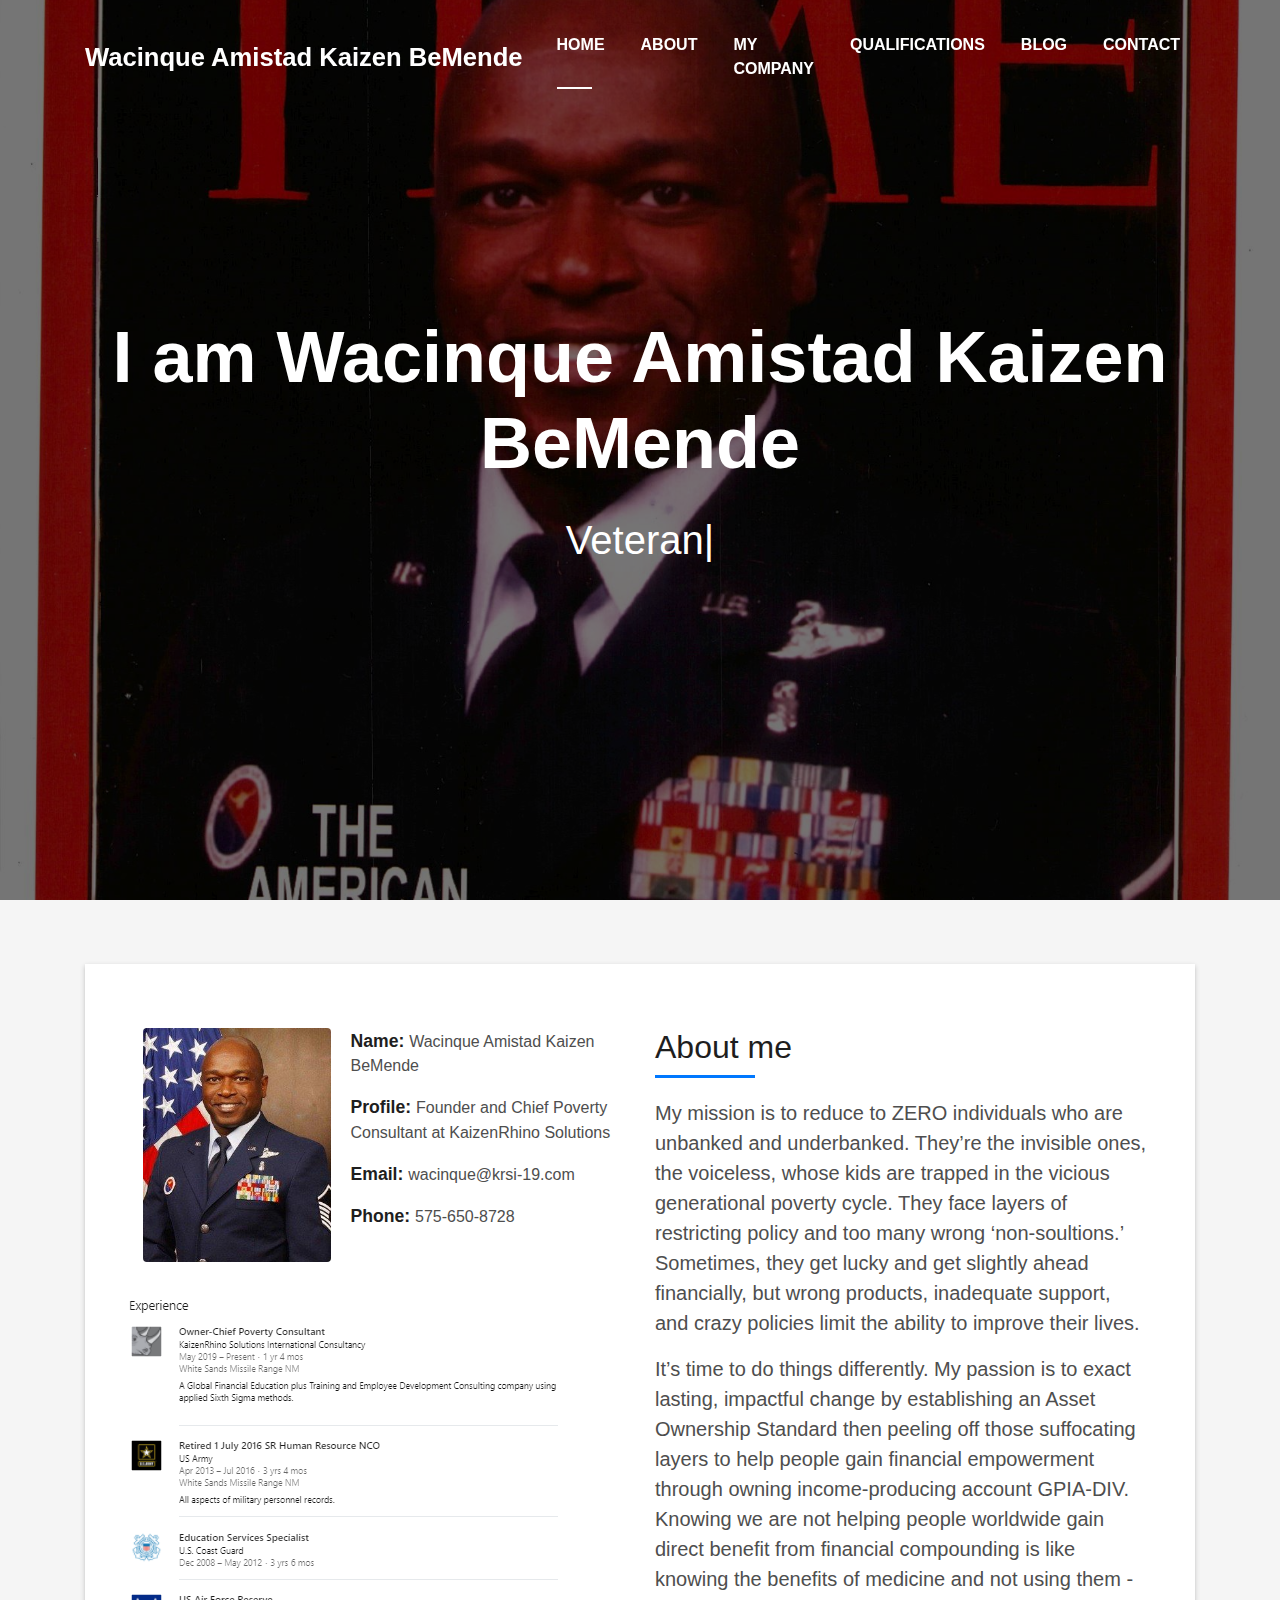
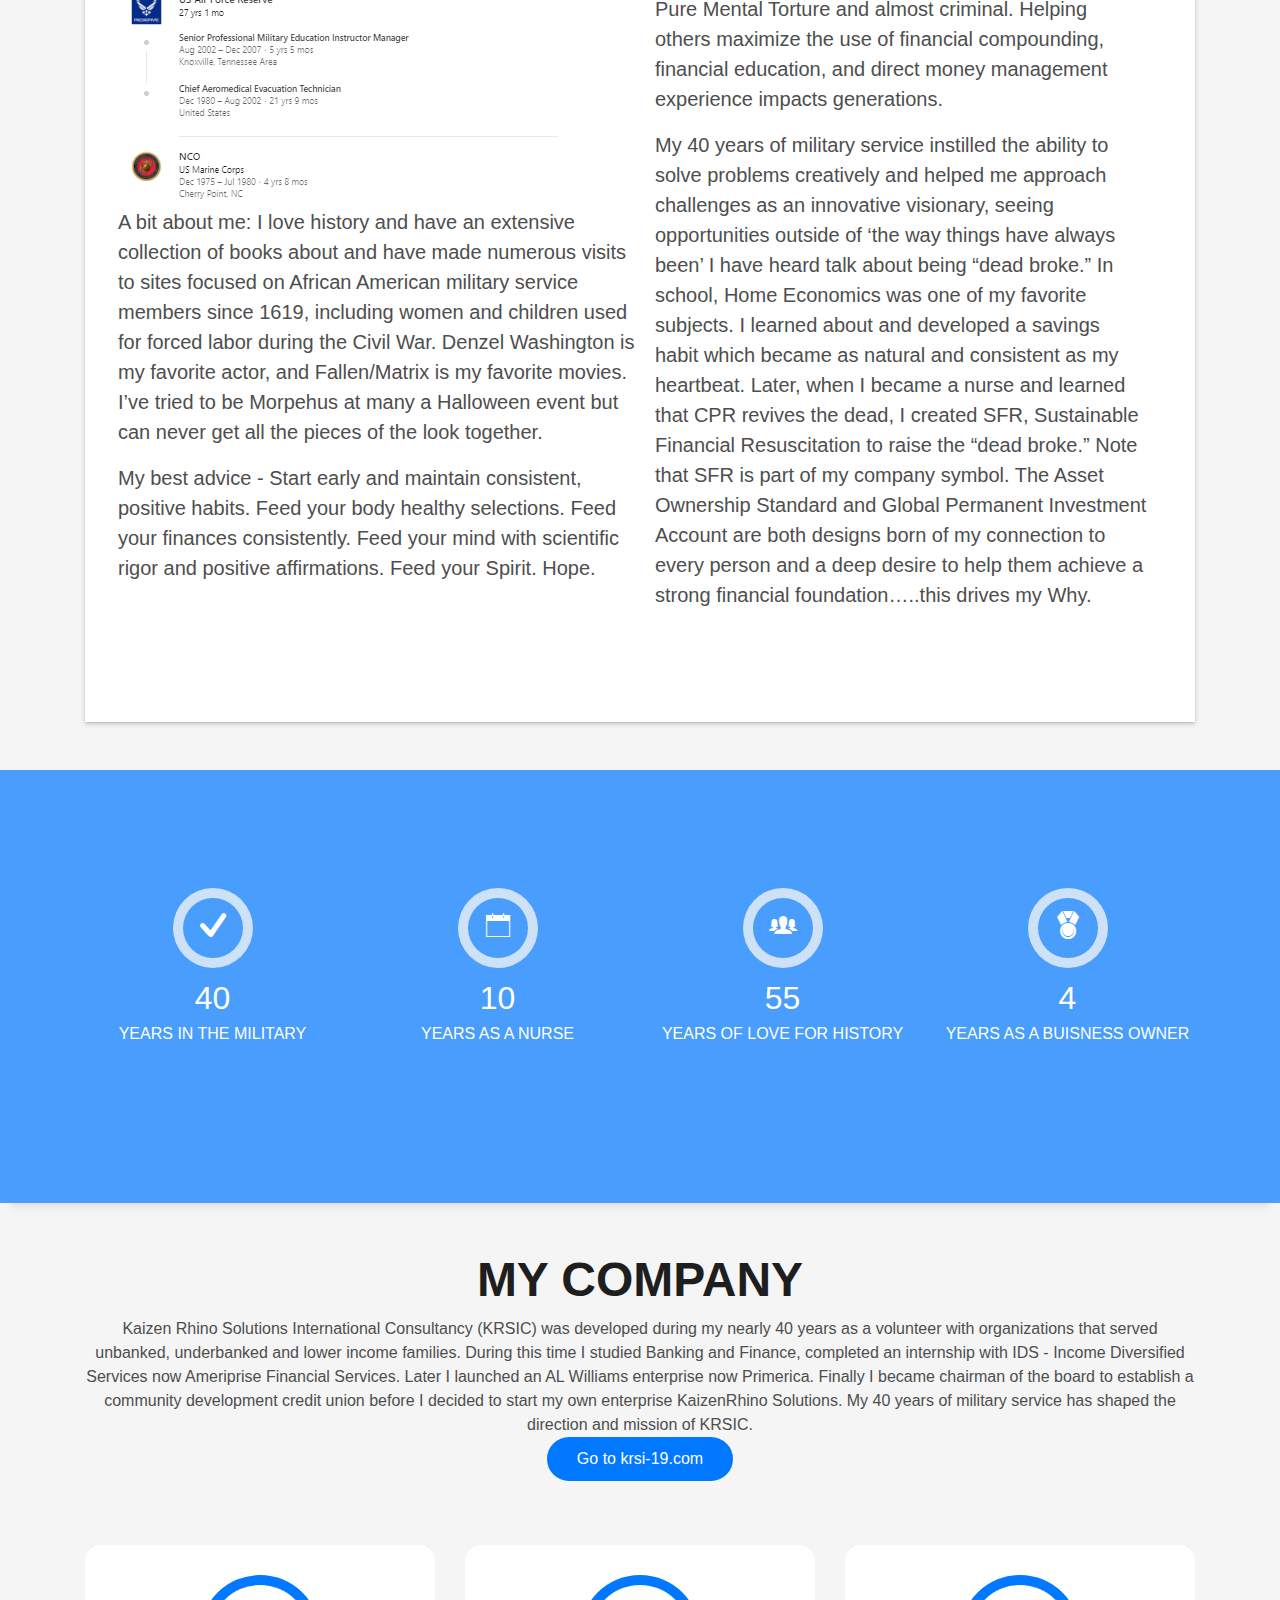
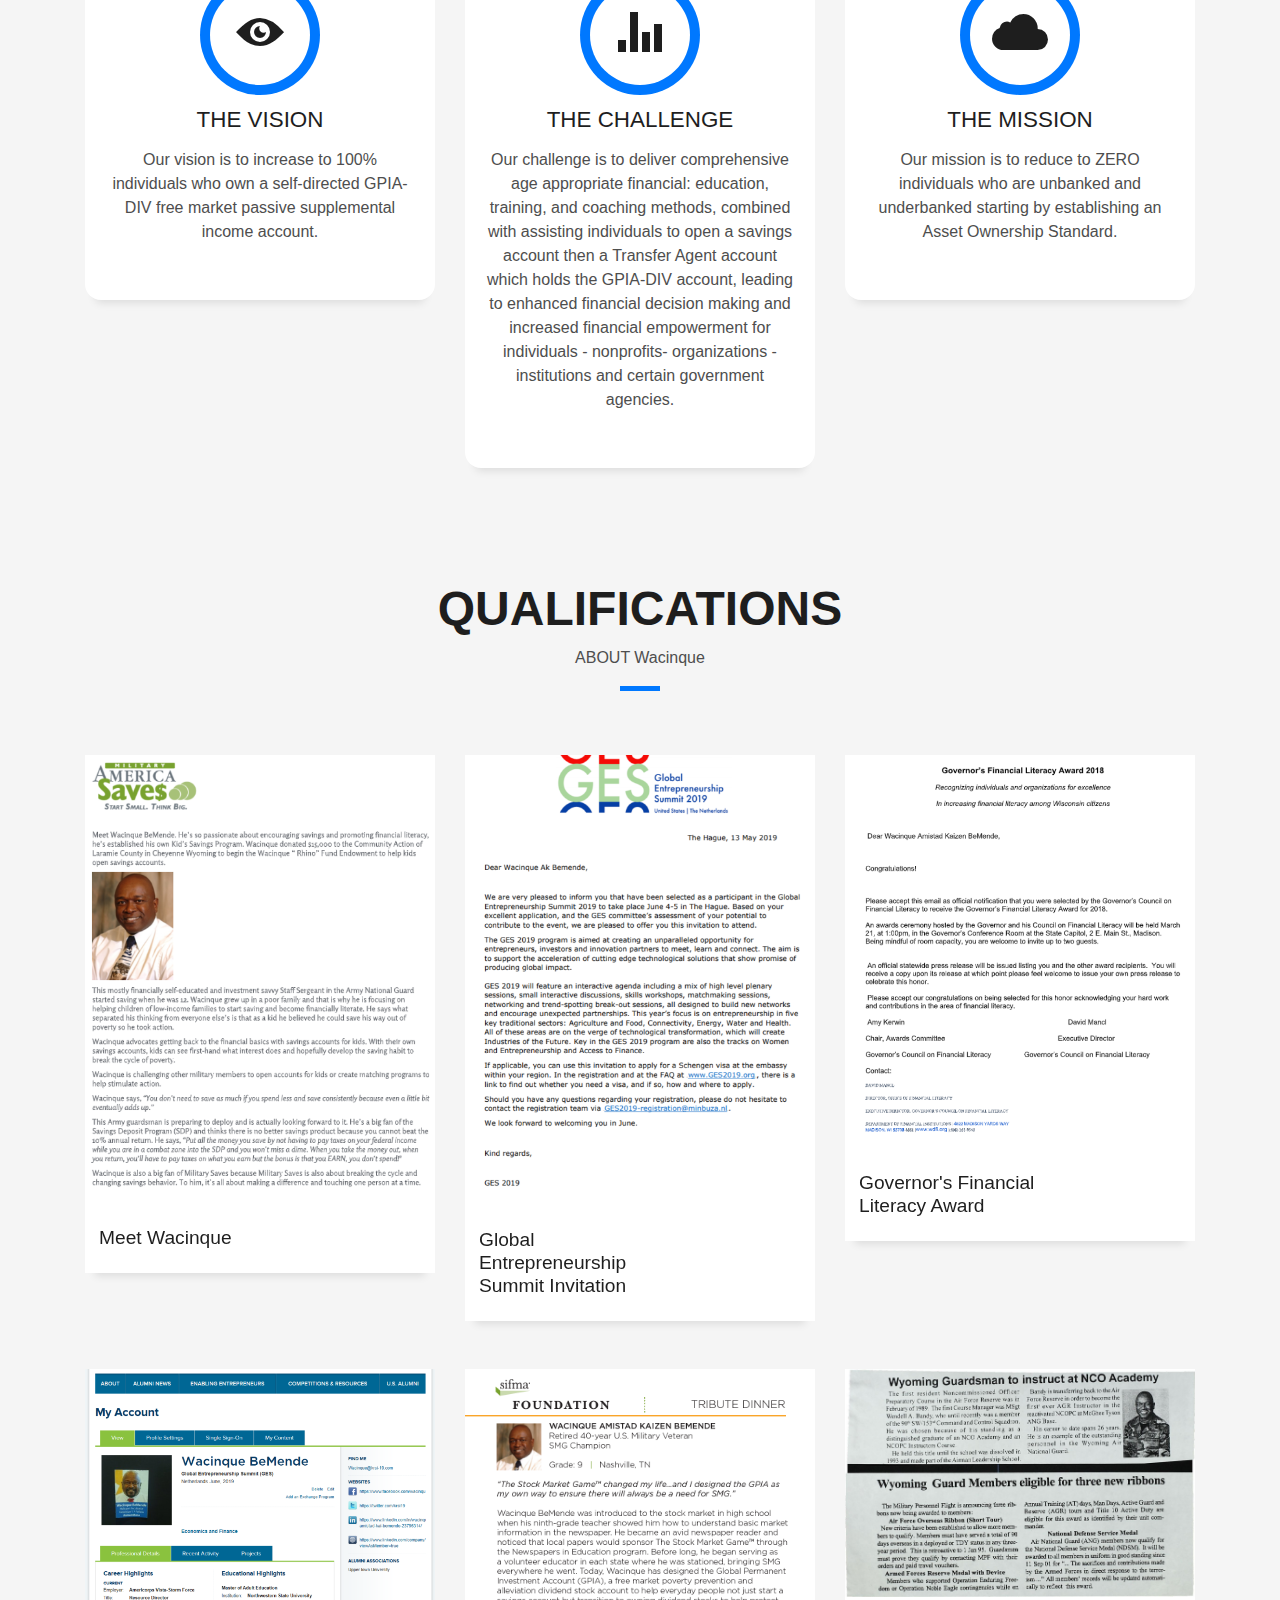
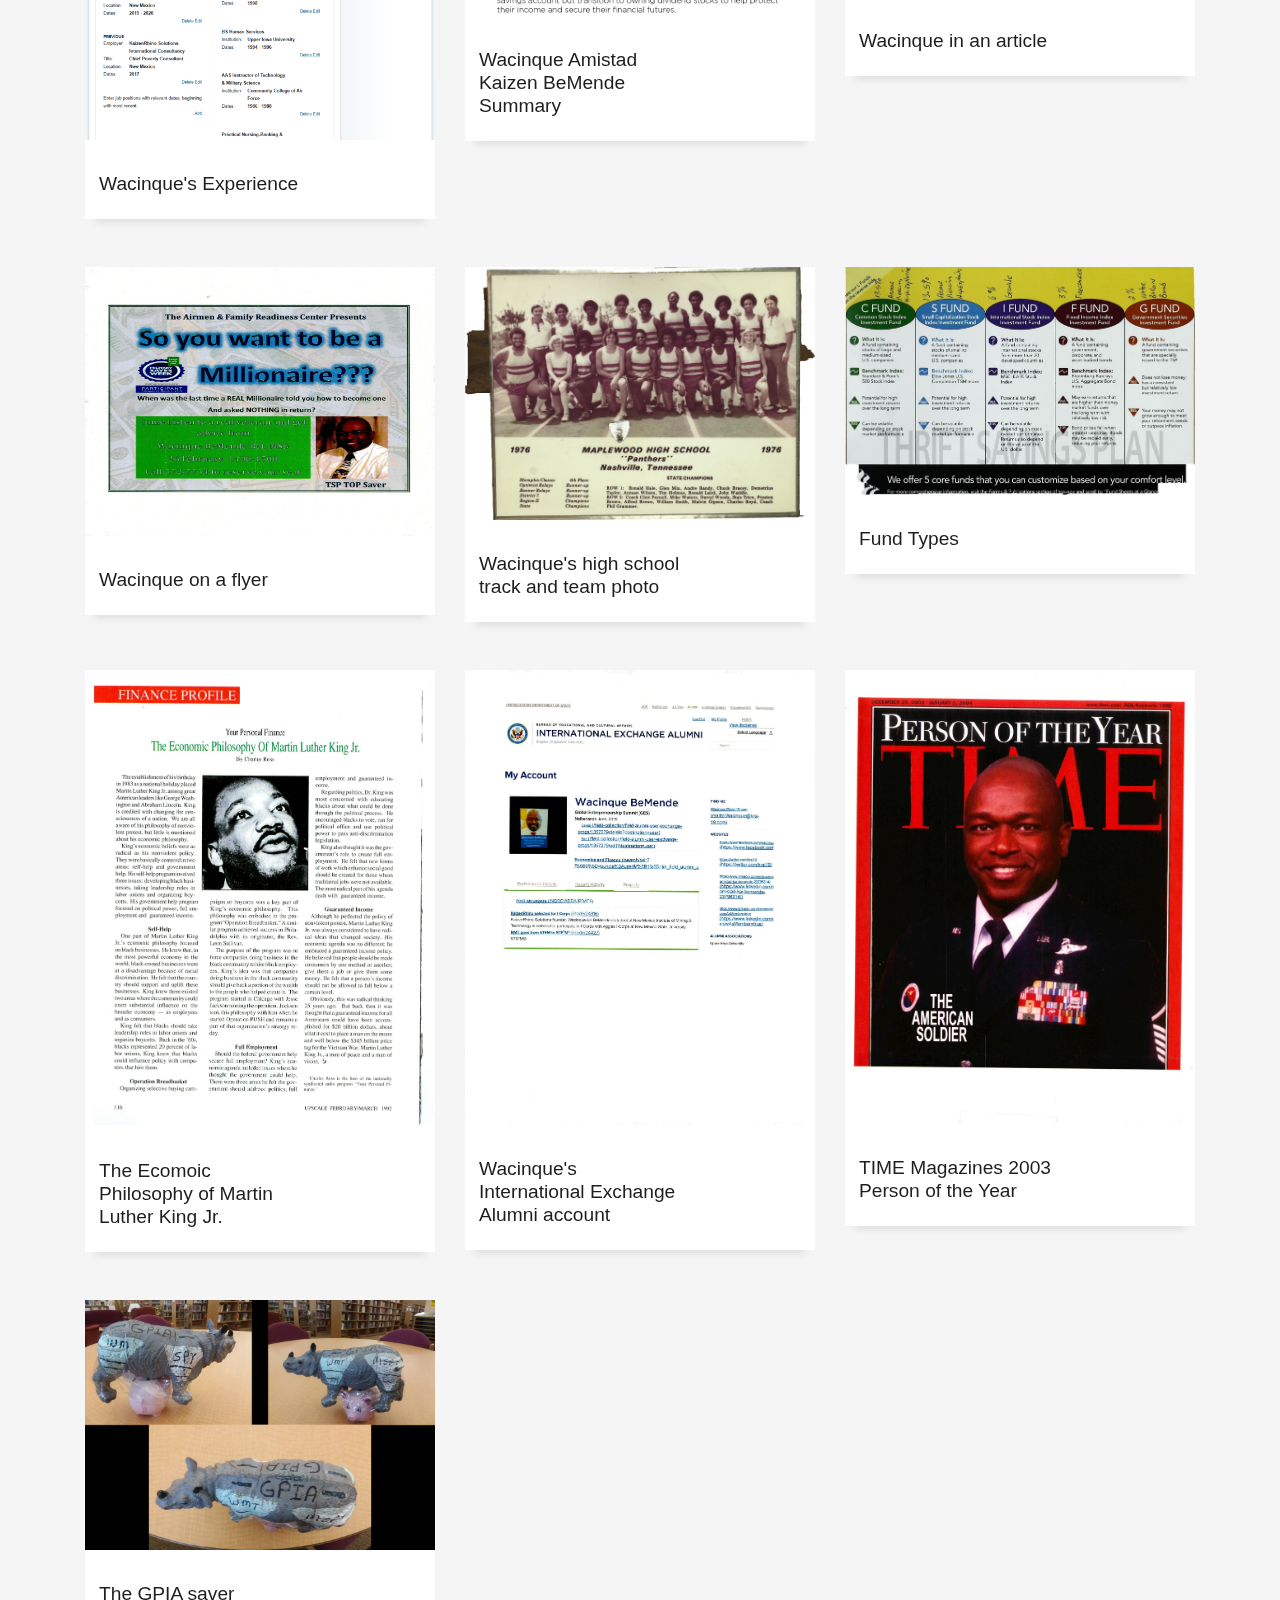
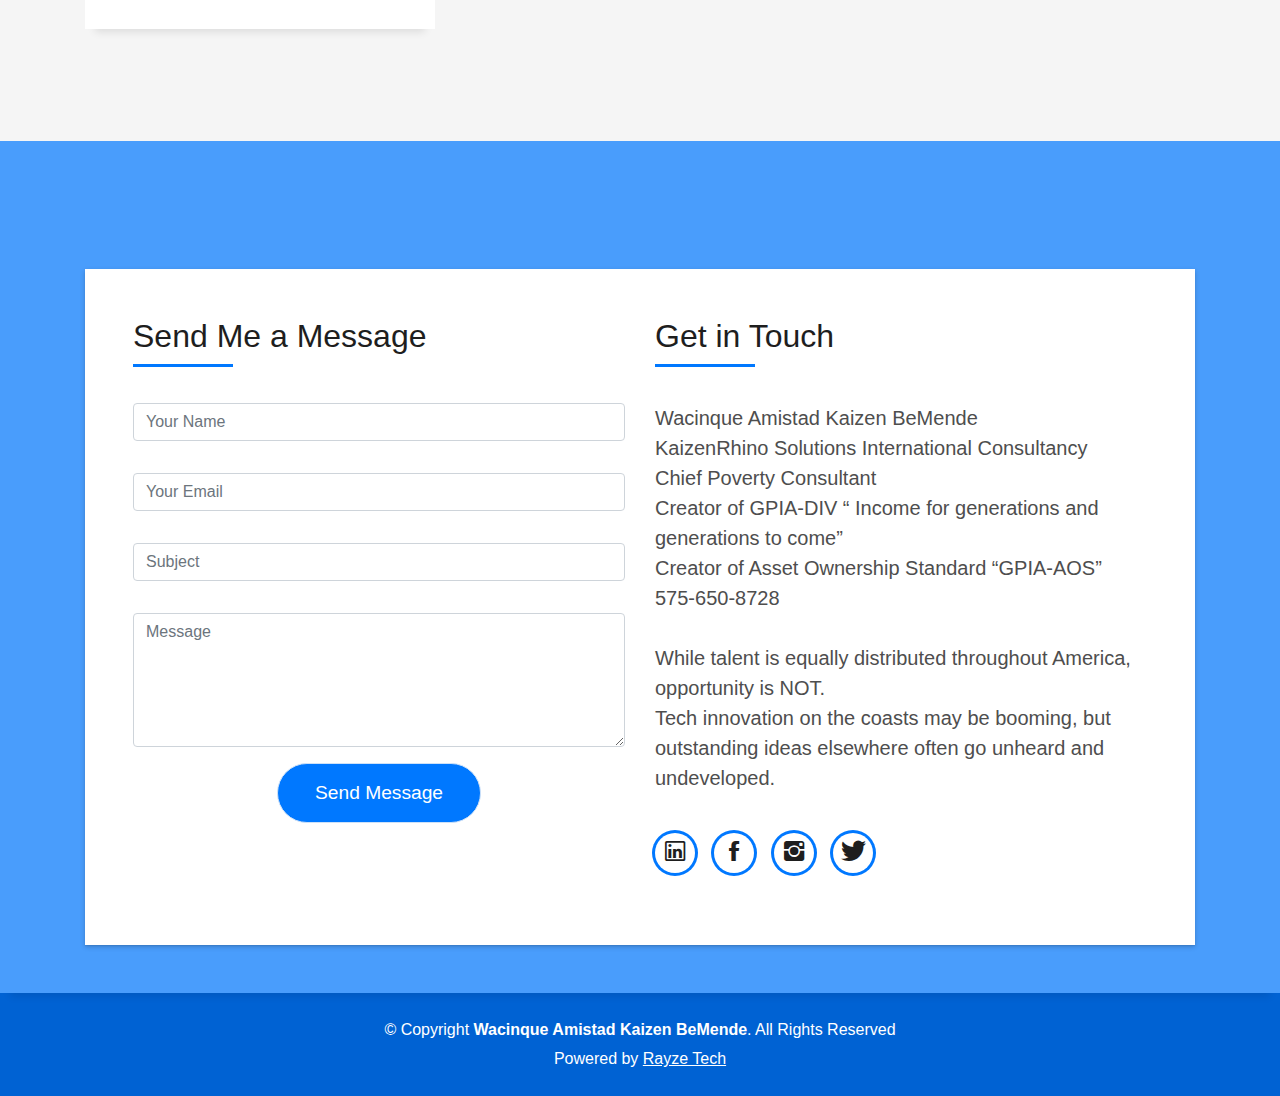
<file: index.html>
<!DOCTYPE html>
<html lang="en">

<head>

  <script id="mcjs">!function(c,h,i,m,p){m=c.createElement(h),p=c.getElementsByTagName(h)[0],m.async=1,m.src=i,p.parentNode.insertBefore(m,p)}(document,"script","https://chimpstatic.com/mcjs-connected/js/users/9ab5f08f8974880c3cca77e43/d6f03da36582637af0b0352a0.js");</script>

  <meta charset="utf-8">
  <meta content="width=device-width, initial-scale=1.0" name="viewport">

  <title>Wacinque Amistad Kaizen BeMende</title>
  <meta content="" name="descriptison">
  <meta content="" name="keywords">

  <!-- Favicons -->
  <link href="assets/img/rhinoSmall.jpg" rel="icon">
  <link href="assets/img/rhinoSmall.jpg" rel="apple-touch-icon">

  <!-- Vendor CSS Files -->
  <link href="assets/vendor/bootstrap/css/bootstrap.min.css" rel="stylesheet">
  <link href="assets/vendor/font-awesome/css/font-awesome.min.css" rel="stylesheet">
  <link href="assets/vendor/ionicons/css/ionicons.min.css" rel="stylesheet">
  <link href="assets/vendor/owl.carousel/assets/owl.carousel.min.css" rel="stylesheet">
  <link href="assets/vendor/venobox/venobox.css" rel="stylesheet">

  <!-- Template Main CSS File -->
  <link href="assets/css/style.css" rel="stylesheet">

  <!-- =======================================================
  * Template Name: DevFolio - v2.3.0
  * Template URL: https://bootstrapmade.com/devfolio-bootstrap-portfolio-html-template/
  * Author: BootstrapMade.com
  * License: https://bootstrapmade.com/license/
  ======================================================== -->


</head>

<body id="page-top">

  <!-- ======= Header/ Navbar ======= -->
  <nav class="navbar navbar-b navbar-trans navbar-expand-md fixed-top" id="mainNav">
    <div class="container">
      <a class="navbar-brand js-scroll" href="#page-top">Wacinque Amistad Kaizen BeMende</a>
      <button class="navbar-toggler collapsed" type="button" data-toggle="collapse" data-target="#navbarDefault" aria-controls="navbarDefault" aria-expanded="false" aria-label="Toggle navigation">
        <span></span>
        <span></span>
        <span></span>
      </button>
      <div class="navbar-collapse collapse justify-content-end" id="navbarDefault">
        <ul class="navbar-nav">
          <li class="nav-item">
            <a class="nav-link js-scroll active" href="index.html">Home</a>
          </li>
          <li class="nav-item">
            <a class="nav-link js-scroll" href="#about">About</a>
          </li>
          <li class="nav-item">
            <a class="nav-link js-scroll" href="#service">My Company</a>
          </li>
          <li class="nav-item">
            <a class="nav-link js-scroll" href="#work">Qualifications</a>
          </li>
          <li class="nav-item">
            <a class="nav-link js-scroll" href="bloog.html">Blog</a>
          </li>
          <li class="nav-item">
            <a class="nav-link js-scroll" href="#contact">Contact</a>
          </li>
        </ul>
      </div>
    </div>
  </nav>

  <!-- ======= Intro Section ======= -->
  <div id="home" class="intro route bg-image" style="background-image: url(assets/img/TIME_2004_Page_1.jpg)">
    <div class="overlay-itro"></div>
    <div class="intro-content display-table">
      <div class="table-cell">
        <div class="container">
          <!--<p class="display-6 color-d">Hello, world!</p>-->
          <h1 class="intro-title mb-4">I am Wacinque Amistad Kaizen BeMende</h1>
          <p class="intro-subtitle"><span class="text-slider-items">Veteran,Nurse,African American Military History Expert,Business Owner,US Marine 1975,AmeriCorps Vista 2019-20,Cum Laude UIU 1996,Maplewood High,Track & Field,Vikings,Personal Finance Management,Carnegie Library,DOD 40 years,Bahai,Explorer Scout,WYANG</span><strong class="text-slider"></strong></p>
          <!-- <p class="pt-3"><a class="btn btn-primary btn js-scroll px-4" href="#about" role="button">Learn More</a></p> -->
        </div>
      </div>
    </div>
  </div><!-- End Intro Section -->

  <main id="main">

    <!-- ======= About Section ======= -->
    <section id="about" class="about-mf sect-pt4 route">
      <div class="container">
        <div class="row">
          <div class="col-sm-12">
            <div class="box-shadow-full">
              <div class="row">
                <div class="col-md-6">
                  <div class="row">
                    <div class="col-sm-6 col-md-5">
                      <div class="about-img">
                        <img src="assets/img/MSgt Wacinque BeMende.jpg" class="img-fluid rounded b-shadow-a" alt="A picture of Wacinque">
                      </div>
                    </div>
                    <div class="col-sm-6 col-md-7">
                      <div class="about-info">
                        <p><span class="title-s">Name: </span> <span>Wacinque Amistad Kaizen BeMende</span></p>
                        <p><span class="title-s">Profile: </span> <span>Founder and Chief Poverty Consultant at KaizenRhino Solutions</span></p>
                        <p><span class="title-s">Email: </span> <span>wacinque@krsi-19.com</span></p>
                        <p><span class="title-s">Phone: </span> <span>575-650-8728</span></p>
                      </div>
                    </div>
                    <img src="assets/img/linke.png" alt = "A timeline of Wacinque's experience">
                    <p class="lead">
                      A bit about me: I love history and have an extensive collection of books about and have made numerous visits to sites focused on African American military service members since 1619, including women and children used for forced labor during the Civil War. Denzel Washington is my favorite actor, and Fallen/Matrix is my favorite movies. I’ve tried to be Morpehus at many a Halloween event but can never get all the pieces of the look together.
                    </p>
                    <p class="lead">
                      My best advice - Start early and maintain consistent, positive habits. Feed your body healthy selections. Feed your finances consistently. Feed your mind with scientific rigor and positive affirmations. Feed your Spirit. Hope.
                    </p>
                  </div>
                  <!-- <div class="skill-mf">
                    <p class="title-s">Skill</p>
                    <span>HTML</span> <span class="pull-right">85%</span>
                    <div class="progress">
                      <div class="progress-bar" role="progressbar" style="width: 85%;" aria-valuenow="85" aria-valuemin="0" aria-valuemax="100"></div>
                    </div>
                    <span>CSS3</span> <span class="pull-right">75%</span>
                    <div class="progress">
                      <div class="progress-bar" role="progressbar" style="width: 75%" aria-valuenow="75" aria-valuemin="0" aria-valuemax="100"></div>
                    </div>
                    <span>PHP</span> <span class="pull-right">50%</span>
                    <div class="progress">
                      <div class="progress-bar" role="progressbar" style="width: 50%" aria-valuenow="50" aria-valuemin="0" aria-valuemax="100"></div>
                    </div>
                    <span>JAVASCRIPT</span> <span class="pull-right">90%</span>
                    <div class="progress">
                      <div class="progress-bar" role="progressbar" style="width: 90%" aria-valuenow="90" aria-valuemin="0" aria-valuemax="100"></div>
                    </div>
                  </div> -->
                  <!-- <p class="lead">KRSIC was developed during my nearly 40 years as a volunteer with organizations that served unbanked, underbanked and lower income families. During this time I studied Banking and Finance, completed an internship with IDS - Income Diversified Services now Ameriprise Financial Services. Later I launched an AL Williams enterprise now Primerica. Finally I became chairman of the board to establish a community development credit union before I decided to start my own enterprise KaizenRhino Solutions. My 40 years of military service has shaped the direction and mission of KRSIC.</p> -->
                </div>
                <div class="col-md-6">
                  <div class="about-me pt-4 pt-md-0">
                    <div class="title-box-2">
                      <h5 class="title-left">
                        About me
                      </h5>
                      <br>
                    <p class="lead">
                      My mission is to reduce to ZERO individuals who are unbanked and underbanked. They’re the invisible ones, the voiceless, whose kids are trapped in the vicious generational poverty cycle. They face layers of restricting policy and too many wrong ‘non-soultions.’ Sometimes, they get lucky and get slightly ahead financially, but wrong products, inadequate support, and crazy policies limit the ability to improve their lives.
                    </p>
                    <p class="lead">
                      It’s time to do things differently. My passion is to exact lasting, impactful change by establishing an Asset Ownership Standard then peeling off those suffocating layers to help people gain financial empowerment through owning income-producing account GPIA-DIV. Knowing we are not helping people worldwide gain direct benefit from financial compounding is like knowing the benefits of medicine and not using them - Pure Mental Torture and almost criminal. Helping others maximize the use of financial compounding, financial education, and direct money management experience impacts generations.
                    </p>
                    <p class="lead">
                      My 40 years of military service instilled the ability to solve problems creatively and helped me approach challenges as an innovative visionary, seeing opportunities outside of ‘the way things have always been’ I have heard talk about being “dead broke.” In school, Home Economics was one of my favorite subjects. I learned about and developed a savings habit which became as natural and consistent as my heartbeat. Later, when I became a nurse and learned that CPR revives the dead, I created SFR, Sustainable Financial Resuscitation to raise the “dead broke.” Note that SFR is part of my company symbol. The Asset Ownership Standard and Global Permanent Investment Account are both designs born of my connection to every person and a deep desire to help them achieve a strong financial foundation…..this drives my Why.
                    </p>
                  </div>
                </div>
              </div>
            </div>
          </div>
        </div>
      </div>
    </section><!-- End About Section -->

    <!-- ======= Services Section ======= -->
    <!-- <section id="service" class="services-mf pt-5 route">
      <div class="container">
        <div class="row">
          <div class="col-sm-12">
            <div class="title-box text-center">
              <h3 class="title-a">
                Who I Am
              </h3>
              <p class="subtitle-a">
                KRSIC leads a campaign to establish Asset Ownership Standard and offers five lines of service
              </p>
              <div class="line-mf"></div>
            </div>
          </div>
        </div>
        <div class="row">
          <div class="col-md-4">
            <div class="service-box">
              <div class="service-ico">
                <span class="ico-circle"><i class="ion-monitor"></i></span>
              </div>
              <div class="service-content">
                <h2 class="s-title">GPIA-DIV Global Permanent Investment Account</h2>
                <p class="s-description text-center">
                  A Lifecycle ( Prenatal 15-30-30-30 to Bequeath ) basket that holds any number of owner selected dividend paying stocks. You add to principle and learn to only use dividend paid for supplement income.
                </p>
              </div>
            </div>
          </div>
          <div class="col-md-4">
            <div class="service-box">
              <div class="service-ico">
                <span class="ico-circle"><i class="ion-code-working"></i></span>
              </div>
              <div class="service-content">
                <h2 class="s-title">GPIA-O2IFC One$ 2 Infinity$ Financial Coach</h2>
                <p class="s-description text-center">
                  A companion age appropriate, lifecycle stage managed, financial education for account owners.
                </p>
              </div>
            </div>
          </div>
          <div class="col-md-4">
            <div class="service-box">
              <div class="service-ico">
                <span class="ico-circle"><i class="ion-camera"></i></span>
              </div>
              <div class="service-content">
                <h2 class="s-title">GPIA-INS Term Life Insurance</h2>
                <p class="s-description text-center">
                  Chosen to provide lifecycle risk management.
                </p>
              </div>
            </div>
          </div>
          <div class="col-md-4">
            <div class="service-box">
              <div class="service-ico">
                <span class="ico-circle"><i class="ion-android-phone-portrait"></i></span>
              </div>
              <div class="service-content">
                <h2 class="s-title">GPIA-FHC Financial Heritage Celebrations</h2>
                <p class="s-description text-center">
                  Inspire and motivate account owners to remain focused on financial goals with annual events: 1 Jan Emancipation Day, 3 March Freeman Bank Day, April Financial Literacy Month, 29 May GPIA Day & 529 plans, August Dividend Stock Month, October Financial Planning Week, 31 Oct World Savings Day, 29 Dec Passbook Saving Day & UJAMAA Cooperative Economics Day.
                </p>
              </div>
            </div>
          </div>
          <div class="col-md-4">
            <div class="service-box">
              <div class="service-ico">
                <span class="ico-circle"><i class="ion-paintbrush"></i></span>
              </div>
              <div class="service-content">
                <h2 class="s-title">GPIA-WFC Warrior Financial Coach</h2>
                <p class="s-description text-center">
                  Financial education for federal civil service TSP owners and military service owners of one or both TSP and BRS supplemental retirement options.
                </p>
              </div>
            </div>
          </div>
          <div class="col-md-4">
            <div class="service-box">
              <div class="service-ico">
                <span class="ico-circle"><i class="ion-stats-bars"></i></span>
              </div>
              <div class="service-content">
                <h2 class="s-title">Marketing Services</h2>
                <p class="s-description text-center">
                  Lorem ipsum dolor sit amet consectetur adipisicing elit. Magni adipisci eaque autem fugiat! Quia,
                  provident vitae! Magni
                  tempora perferendis eum non provident.
                </p>
              </div>
            </div>
          </div>
        </div>
      </div> -->
    <!-- </section>End Services Section -->

    <!-- ======= Counter Section ======= -->
    <div class="section-counter paralax-mf bg-image" style="background-image: url(assets/img/background.png)">
      <div class="overlay-mf"></div>
      <div class="container">
        <div class="row">
          <div class="col-sm-3 col-lg-3">
            <div class="counter-box counter-box pt-4 pt-md-0">
              <div class="counter-ico">
                <span class="ico-circle"><i class="ion-checkmark-round"></i></span>
              </div>
              <div class="counter-num">
                <p class="counter">40</p>
                <span class="counter-text">YEARS IN THE MILITARY</span>
              </div>
            </div>
          </div>
          <div class="col-sm-3 col-lg-3">
            <div class="counter-box pt-4 pt-md-0">
              <div class="counter-ico">
                <span class="ico-circle"><i class="ion-ios-calendar-outline"></i></span>
              </div>
              <div class="counter-num">
                <p class="counter">10</p>
                <span class="counter-text">YEARS AS A NURSE</span>
              </div>
            </div>
          </div>
          <div class="col-sm-3 col-lg-3">
            <div class="counter-box pt-4 pt-md-0">
              <div class="counter-ico">
                <span class="ico-circle"><i class="ion-ios-people"></i></span>
              </div>
              <div class="counter-num">
                <p class="counter">55</p>
                <span class="counter-text">YEARS OF LOVE FOR HISTORY</span>
              </div>
            </div>
          </div>
          <div class="col-sm-3 col-lg-3">
            <div class="counter-box pt-4 pt-md-0">
              <div class="counter-ico">
                <span class="ico-circle"><i class="ion-ribbon-a"></i></span>
              </div>
              <div class="counter-num">
                <p class="counter">4</p>
                <span class="counter-text">YEARS AS A BUISNESS OWNER</span>
              </div>
            </div>
          </div>
        </div>
      </div>
    </div><!-- End Counter Section -->

    

    <!-- ======= Testimonials Section ======= -->
    <!-- <div class="testimonials paralax-mf bg-image" style="background-image: url(assets/img/overlay-bg.jpg)">
      <div class="overlay-mf"></div>
      <div class="container">
        <div class="row">
          <div class="col-md-12">
            <div id="aboutwacinque.jpgf" class="owl-carousel owl-theme">
              <div class="aboutwacinque.jpgox">
                <div class="author-test">
                  <img src="assets/img/aboutwacinque.jpg" alt="" class="rounded-circle b-shadow-a">
                  <span class="author">Xavi Alonso</span>
                </div>
                <div class="content-test">
                  <p class="description lead">
                    Curabitur arcu erat, accumsan id imperdiet et, porttitor at sem. Lorem ipsum dolor sit amet,
                    consectetur adipiscing elit.
                  </p>
                  <span class="comit"><i class="fa fa-quote-right"></i></span>
                </div>
              </div>
              <div class="aboutwacinque.jpgox">
                <div class="author-test">
                  <img src="assets/img/aboutwacinque.jpg" alt="" class="rounded-circle b-shadow-a">
                  <span class="author">Marta Socrate</span>
                </div>
                <div class="content-test">
                  <p class="description lead">
                    Curabitur arcu erat, accumsan id imperdiet et, porttitor at sem. Lorem ipsum dolor sit amet,
                    consectetur adipiscing elit.
                  </p>
                  <span class="comit"><i class="fa fa-quote-right"></i></span>
                </div>
              </div>
            </div>
          </div>
        </div>
      </div> -->
    <!-- </div>End Testimonials Section -->

    <!-- ======= Services Section ======= -->
    <section id="service" class="services-mf pt-5 route">
      <div class="container">
        <div class="row">
          <div class="col-sm-12">
            <div class="title-box text-center">
              <h3 class="title-a">
                <a href="https://krsi-19.com">My Company</a>
              </h3>
              <a class="subtitle-a" href="https://krsi-19.com">
                Kaizen Rhino Solutions International Consultancy (KRSIC) was developed during my nearly 40 years as a volunteer with organizations that served unbanked, underbanked and lower income families. During this time I studied Banking and Finance, completed an internship with IDS - Income Diversified Services now Ameriprise Financial Services. Later I launched an AL Williams enterprise now Primerica. Finally I became chairman of the board to establish a community development credit union before I decided to start my own enterprise KaizenRhino Solutions. My 40 years of military service has shaped the direction and mission of KRSIC.</a><form action="https://krsi-19.com">
                  <input type="submit" value="Go to krsi-19.com" style = "background: #0078ff; border: 0; padding: 10px 30px; color: #fff; transition: 0.4s; border-radius: 50px;">
              </form>
              <!-- <div class="line-mf"></div> -->
            </div>
          </div>
        </div>
        <div class="row">
          <div class="col-md-4">
            <div class="service-box">
              <div class="service-ico">
                <span class="ico-circle"><i class="ion-ios-eye"></i></span>
              </div>
              <div class="service-content">
                <h2 class="s-title">The Vision</h2>
                <p class="s-description text-center">
                  Our vision is to increase to 100% individuals who own a self-directed GPIA-DIV free market passive supplemental income account.
                </p>
              </div>
            </div>
          </div>
          <div class="col-md-4">
            <div class="service-box">
              <div class="service-ico">
                <span class="ico-circle"><i class="ion-stats-bars"></i></span>
              </div>
              <div class="service-content">
                <h2 class="s-title">The Challenge</h2>
                <p class="s-description text-center">
                  Our challenge is to deliver comprehensive age appropriate financial: education, training, and coaching methods, combined with assisting individuals to open a savings account then a Transfer Agent account which holds the GPIA-DIV account, leading to enhanced financial decision making and increased financial empowerment for individuals - nonprofits- organizations -institutions and certain government agencies.
                </p>
              </div>
            </div>
          </div>
          <div class="col-md-4">
            <div class="service-box">
              <div class="service-ico">
                <span class="ico-circle"><i class="ion-cloud"></i></span>
              </div>
              <div class="service-content">
                <h2 class="s-title">The Mission</h2>
                <p class="s-description text-center">
                  Our mission is to reduce to ZERO individuals who are unbanked and underbanked starting by establishing an Asset Ownership Standard.
                </p>
              </div>
            </div>
          </div>
          <!-- <div class="col-md-4">
            <div class="service-box">
              <div class="service-ico">
                <span class="ico-circle"><i class="ion-camera"></i></span>
              </div>
              <div class="service-content">
                <h2 class="s-title">GPIA-INS Term Life Insurance</h2>
                <p class="s-description text-center">
                  Chosen to provide lifecycle risk management.
                </p>
              </div>
            </div>
          </div>
          <div class="col-md-4">
            <div class="service-box">
              <div class="service-ico">
                <span class="ico-circle"><i class="ion-android-phone-portrait"></i></span>
              </div>
              <div class="service-content">
                <h2 class="s-title">GPIA-FHC Financial Heritage Celebrations</h2>
                <p class="s-description text-center">
                  Inspire and motivate account owners to remain focused on financial goals with annual events: 1 Jan Emancipation Day, 3 March Freeman Bank Day, April Financial Literacy Month, 29 May GPIA Day & 529 plans, August Dividend Stock Month, October Financial Planning Week, 31 Oct World Savings Day, 29 Dec Passbook Saving Day & UJAMAA Cooperative Economics Day.
                </p>
              </div>
            </div>
          </div>
          <div class="col-md-4">
            <div class="service-box">
              <div class="service-ico">
                <span class="ico-circle"><i class="ion-paintbrush"></i></span>
              </div>
              <div class="service-content">
                <h2 class="s-title">GPIA-WFC Warrior Financial Coach</h2>
                <p class="s-description text-center">
                  Financial education for federal civil service TSP owners and military service owners of one or both TSP and BRS supplemental retirement options.
                </p>
              </div>
            </div>
          </div> -->
          
        </div>
      </div>
    </section><!-- End Services Section -->

    <!-- ======= Portfolio Section ======= -->
    <section id="work" class="portfolio-mf sect-pt4 route">
      <div class="container">
        <div class="row">
          <div class="col-sm-12">
            <div class="title-box text-center">
              <h3 class="title-a">
                Qualifications
              </h3>
              <p class="subtitle-a">
                ABOUT Wacinque
              </p>
              <div class="line-mf"></div>
            </div>
          </div>
        </div>
        <div class="row">
          <div class="col-md-4">
            <div class="work-box">
              <a href="assets/img/portfolio3.png" data-gall="portfolioGallery" class="venobox">
                <div class="work-img">
                  <img src="assets/img/portfolio3.png" alt="A document about Wacinque by America Saves" class="img-fluid">
                </div>
              </a>
              <div class="work-content">
                <div class="row">
                  <div class="col-sm-8">
                    <h2 class="w-title">Meet Wacinque</h2>
                    <!-- <div class="w-more">
                      <span class="w-ctegory">Web Design</span> / <span class="w-date">18 Sep. 2018</span>
                    </div> -->
                  </div>
                  <!-- <div class="col-sm-4">
                    <div class="w-like">
                      <a href="portfolio-details.html"> <span class="ion-ios-plus-outline"></span></a>
                    </div>
                  </div> -->
                </div>
              </div>
            </div>
          </div>
          <div class="col-md-4">
            <div class="work-box">
              <a href="assets/img/portfolio2.png" data-gall="portfolioGallery" class="venobox">
                <div class="work-img">
                  <img src="assets/img/portfolio2.png" alt="An invitation to the Global Entrepreneurship Summit for Wacinque" class="img-fluid">
                </div>
              </a>
              <div class="work-content">
                <div class="row">
                  <div class="col-sm-8">
                    <h2 class="w-title">Global Entrepreneurship Summit Invitation</h2>
                    <!-- <div class="w-more">
                      <span class="w-ctegory">Web Design</span> / <span class="w-date">18 Sep. 2018</span>
                    </div> -->
                  </div>
                  <!-- <div class="col-sm-4">
                    <div class="w-like">
                      <a href="portfolio-details.html"> <span class="ion-ios-plus-outline"></span></a>
                    </div>
                  </div> -->
                </div>
              </div>
            </div>
          </div>
          <div class="col-md-4">
            <div class="work-box">
              <a href="assets/img/portfolio1.png" data-gall="portfolioGallery" class="venobox">
                <div class="work-img">
                  <img src="assets/img/portfolio1.png" alt="Wacinque's The Governor's Finacial Literacy Award" class="img-fluid">
                </div>
              </a>
              <div class="work-content">
                <div class="row">
                  <div class="col-sm-8">
                    <h2 class="w-title">Governor's Financial Literacy Award</h2>
                    <!-- <div class="w-more">
                      <span class="w-ctegory">Web Design</span> / <span class="w-date">18 Sep. 2018</span>
                    </div> -->
                  </div>
                  <!-- <div class="col-sm-4">
                    <div class="w-like">
                      <a href="portfolio-details.html"> <span class="ion-ios-plus-outline"></span></a>
                    </div>
                  </div> -->
                </div>
              </div>
            </div>
          </div>
          <div class="col-md-4">
            <div class="work-box">
              <a href="assets/img/portfolio5.png" data-gall="portfolioGallery" class="venobox">
                <div class="work-img">
                  <img src="assets/img/portfolio5.png" alt="A list of Wacinque's experiences" class="img-fluid">
                </div>
              </a>
              <div class="work-content">
                <div class="row">
                  <div class="col-sm-8">
                    <h2 class="w-title">Wacinque's Experience</h2>
                    <!-- <div class="w-more">
                      <span class="w-ctegory">Web Design</span> / <span class="w-date">18 Sep. 2018</span>
                    </div> -->
                  </div>
                  <!-- <div class="col-sm-4">
                    <div class="w-like">
                      <a href="portfolio-details.html"> <span class="ion-ios-plus-outline"></span></a>
                    </div>
                  </div> -->
                </div>
              </div>
            </div>
          </div>
          <div class="col-md-4">
            <div class="work-box">
              <a href="assets/img/portfolio4.png" data-gall="portfolioGallery" class="venobox">
                <div class="work-img">
                  <img src="assets/img/portfolio4.png" alt="A summary of Wacinque" class="img-fluid">
                </div>
              </a>
              <div class="work-content">
                <div class="row">
                  <div class="col-sm-8">
                    <h2 class="w-title">Wacinque Amistad Kaizen BeMende Summary</h2>
                    <!-- <div class="w-more">
                      <span class="w-ctegory">Web Design</span> / <span class="w-date">18 Sep. 2018</span>
                    </div> -->
                  </div>
                  <!-- <div class="col-sm-4">
                    <div class="w-like">
                      <a href="portfolio-details.html"> <span class="ion-ios-plus-outline"></span></a>
                    </div>
                  </div> -->
                </div>
              </div>
            </div>
          </div>
          <div class="col-md-4">
            <div class="work-box">
              <a href="assets/img/ANGTEC 2002-07.jpg" data-gall="portfolioGallery" class="venobox">
                <div class="work-img">
                  <img src="assets/img/ANGTEC 2002-07.jpg" alt="Wacinque in an article" class="img-fluid">
                </div>
              </a>
              <div class="work-content">
                <div class="row">
                  <div class="col-sm-8">
                    <h2 class="w-title">Wacinque in an article</h2>
                    <!-- <div class="w-more">
                      <span class="w-ctegory">Web Design</span> / <span class="w-date">18 Sep. 2018</span>
                    </div> -->
                  </div>
                  <!-- <div class="col-sm-4">
                    <div class="w-like">
                      <a href="portfolio-details.html"> <span class="ion-ios-plus-outline"></span></a>
                    </div>
                  </div> -->
                </div>
              </div>
            </div>
          </div>
          <div class="col-md-4">
            <div class="work-box">
              <a href="assets/img/Holloman AFB_Page_1.jpg" data-gall="portfolioGallery" class="venobox">
                <div class="work-img">
                  <img src="assets/img/Holloman AFB_Page_1.jpg" alt="Wacinque on a flyer that advertises his seminar on how to become a millionaire" class="img-fluid">
                </div>
              </a>
              <div class="work-content">
                <div class="row">
                  <div class="col-sm-8">
                    <h2 class="w-title">Wacinque on a flyer</h2>
                    <!-- <div class="w-more">
                      <span class="w-ctegory">Web Design</span> / <span class="w-date">18 Sep. 2018</span>
                    </div> -->
                  </div>
                  <!-- <div class="col-sm-4">
                    <div class="w-like">
                      <a href="portfolio-details.html"> <span class="ion-ios-plus-outline"></span></a>
                    </div>
                  </div> -->
                </div>
              </div>
            </div>
          </div>
          <div class="col-md-4">
            <div class="work-box">
              <a href="assets/img/Maplewood AAA Champions 76.jpg" data-gall="portfolioGallery" class="venobox">
                <div class="work-img">
                  <img src="assets/img/Maplewood AAA Champions 76.jpg" alt="Wacinque's high school track and team photo" class="img-fluid">
                </div>
              </a>
              <div class="work-content">
                <div class="row">
                  <div class="col-sm-8">
                    <h2 class="w-title">Wacinque's high school track and team photo</h2>
                    <!-- <div class="w-more">
                      <span class="w-ctegory">Web Design</span> / <span class="w-date">18 Sep. 2018</span>
                    </div> -->
                  </div>
                  <!-- <div class="col-sm-4">
                    <div class="w-like">
                      <a href="portfolio-details.html"> <span class="ion-ios-plus-outline"></span></a>
                    </div>
                  </div> -->
                </div>
              </div>
            </div>
          </div>
          <div class="col-md-4">
            <div class="work-box">
              <a href="assets/img/TSP War weapons.jpg" data-gall="portfolioGallery" class="venobox">
                <div class="work-img">
                  <img src="assets/img/TSP War weapons.jpg" alt="A chart on different fund types" class="img-fluid">
                </div>
              </a>
              <div class="work-content">
                <div class="row">
                  <div class="col-sm-8">
                    <h2 class="w-title">Fund Types</h2>
                    <!-- <div class="w-more">
                      <span class="w-ctegory">Web Design</span> / <span class="w-date">18 Sep. 2018</span>
                    </div> -->
                  </div>
                  <!-- <div class="col-sm-4">
                    <div class="w-like">
                      <a href="portfolio-details.html"> <span class="ion-ios-plus-outline"></span></a>
                    </div>
                  </div> -->
                </div>
              </div>
            </div>
          </div>
          <div class="col-md-4">
            <div class="work-box">
              <a href="assets/img/MLK UBI.jpg" data-gall="portfolioGallery" class="venobox">
                <div class="work-img">
                  <img src="assets/img/MLK UBI.jpg" alt="An article on The Ecomoic Philosophy of Martin Luther King Jr." class="img-fluid">
                </div>
              </a>
              <div class="work-content">
                <div class="row">
                  <div class="col-sm-8">
                    <h2 class="w-title">The Ecomoic Philosophy of Martin Luther King Jr.</h2>
                    <!-- <div class="w-more">
                      <span class="w-ctegory">Web Design</span> / <span class="w-date">18 Sep. 2018</span>
                    </div> -->
                  </div>
                  <!-- <div class="col-sm-4">
                    <div class="w-like">
                      <a href="portfolio-details.html"> <span class="ion-ios-plus-outline"></span></a>
                    </div>
                  </div> -->
                </div>
              </div>
            </div>
          </div>
          <div class="col-md-4">
            <div class="work-box">
              <a href="assets/img/US Dept of State 2019.jpg" data-gall="portfolioGallery" class="venobox">
                <div class="work-img">
                  <img src="assets/img/US Dept of State 2019.jpg" alt="A picture of Wacinque's International Exchange Alumni account" class="img-fluid">
                </div>
              </a>
              <div class="work-content">
                <div class="row">
                  <div class="col-sm-8">
                    <h2 class="w-title">Wacinque's International Exchange Alumni account</h2>
                    <!-- <div class="w-more">
                      <span class="w-ctegory">Web Design</span> / <span class="w-date">18 Sep. 2018</span>
                    </div> -->
                  </div>
                  <!-- <div class="col-sm-4">
                    <div class="w-like">
                      <a href="portfolio-details.html"> <span class="ion-ios-plus-outline"></span></a>
                    </div>
                  </div> -->
                </div>
              </div>
            </div>
          </div>
          <div class="col-md-4">
            <div class="work-box">
              <a href="assets/img/TIME_2004_Page_1.jpg" data-gall="portfolioGallery" class="venobox">
                <div class="work-img">
                  <img src="assets/img/TIME_2004_Page_1.jpg" alt="Wacinque on the cover of TIME Magazine named Person of the Year in 2003" class="img-fluid">
                </div>
              </a>
              <div class="work-content">
                <div class="row">
                  <div class="col-sm-8">
                    <h2 class="w-title">TIME Magazines 2003 Person of the Year</h2>
                    <!-- <div class="w-more">
                      <span class="w-ctegory">Web Design</span> / <span class="w-date">18 Sep. 2018</span>
                    </div> -->
                  </div>
                  <!-- <div class="col-sm-4">
                    <div class="w-like">
                      <a href="portfolio-details.html"> <span class="ion-ios-plus-outline"></span></a>
                    </div>
                  </div> -->
                </div>
              </div>
            </div>
          </div>
          <div class="col-md-4">
            <div class="work-box">
              <a href="assets/img/GPIA saver collage.png" data-gall="portfolioGallery" class="venobox">
                <div class="work-img">
                  <img src="assets/img/GPIA saver collage.png" alt="An image of the GPIA saver" class="img-fluid">
                </div>
              </a>
              <div class="work-content">
                <div class="row">
                  <div class="col-sm-8">
                    <h2 class="w-title">The GPIA saver</h2>
                    <!-- <div class="w-more">
                      <span class="w-ctegory">Web Design</span> / <span class="w-date">18 Sep. 2018</span>
                    </div> -->
                  </div>
                  <!-- <div class="col-sm-4">
                    <div class="w-like">
                      <a href="portfolio-details.html"> <span class="ion-ios-plus-outline"></span></a>
                    </div>
                  </div> -->
                </div>
              </div>
            </div>
          </div>
          
          <!-- <div class="col-md-4">
            <div class="work-box">
              <a href="assets/img/work-6.jpg" data-gall="portfolioGallery" class="venobox">
                <div class="work-img">
                  <img src="assets/img/work-6.jpg" alt="" class="img-fluid">
                </div>
              </a>
              <div class="work-content">
                <div class="row">
                  <div class="col-sm-8">
                    <h2 class="w-title">Studio Big Bang</h2>
                    <div class="w-more">
                      <span class="w-ctegory">Web Design</span> / <span class="w-date">18 Sep. 2017</span>
                    </div>
                  </div>
                  <div class="col-sm-4">
                    <div class="w-like">
                      <a href="portfolio-details.html"> <span class="ion-ios-plus-outline"></span></a>
                    </div>
                  </div>
                </div>
              </div>
            </div>
          </div> -->

        </div>
      </div>
     </section <!-- End Portfolio Section -->

    <!-- ======= Blog Section ======= -->
    <!-- <section id="blog" class="blog-mf sect-pt4 route">
      <div class="container">
        <div class="row">
          <div class="col-sm-12">
            <div class="title-box text-center">
              <h3 class="title-a">
                Blog
              </h3>
              <p class="subtitle-a">
                Lorem ipsum, dolor sit amet consectetur adipisicing elit.
              </p>
              <div class="line-mf"></div>
            </div>
          </div>
        </div>
        <div class="row">
          <div class="col-md-4">
            <div class="card card-blog">
              <div class="card-img">
                <a href="blog-single.html"><img src="assets/img/post-1.jpg" alt="" class="img-fluid"></a>
              </div>
              <div class="card-body">
                <div class="card-category-box">
                  <div class="card-category">
                    <h6 class="category">Travel</h6>
                  </div>
                </div>
                <h3 class="card-title"><a href="blog-single.html">See more ideas about Travel</a></h3>
                <p class="card-description">
                  Proin eget tortor risus. Pellentesque in ipsum id orci porta dapibus. Praesent sapien massa, convallis
                  a pellentesque nec,
                  egestas non nisi.
                </p>
              </div>
              <div class="card-footer">
                <div class="post-author">
                  <a href="#">
                    <img src="assets/img/aboutwacinque.jpg" alt="" class="avatar rounded-circle">
                    <span class="author">Morgan Freeman</span>
                  </a>
                </div>
                <div class="post-date">
                  <span class="ion-ios-clock-outline"></span> 10 min
                </div>
              </div>
            </div>
          </div>
          <div class="col-md-4">
            <div class="card card-blog">
              <div class="card-img">
                <a href="blog-single.html"><img src="assets/img/post-2.jpg" alt="" class="img-fluid"></a>
              </div>
              <div class="card-body">
                <div class="card-category-box">
                  <div class="card-category">
                    <h6 class="category">Web Design</h6>
                  </div>
                </div>
                <h3 class="card-title"><a href="blog-single.html">See more ideas about Travel</a></h3>
                <p class="card-description">
                  Proin eget tortor risus. Pellentesque in ipsum id orci porta dapibus. Praesent sapien massa, convallis
                  a pellentesque nec,
                  egestas non nisi.
                </p>
              </div>
              <div class="card-footer">
                <div class="post-author">
                  <a href="#">
                    <img src="assets/img/aboutwacinque.jpg" alt="" class="avatar rounded-circle">
                    <span class="author">Morgan Freeman</span>
                  </a>
                </div>
                <div class="post-date">
                  <span class="ion-ios-clock-outline"></span> 10 min
                </div>
              </div>
            </div>
          </div>
          <div class="col-md-4">
            <div class="card card-blog">
              <div class="card-img">
                <a href="blog-single.html"><img src="assets/img/post-3.jpg" alt="" class="img-fluid"></a>
              </div>
              <div class="card-body">
                <div class="card-category-box">
                  <div class="card-category">
                    <h6 class="category">Web Design</h6>
                  </div>
                </div>
                <h3 class="card-title"><a href="blog-single.html">See more ideas about Travel</a></h3>
                <p class="card-description">
                  Proin eget tortor risus. Pellentesque in ipsum id orci porta dapibus. Praesent sapien massa, convallis
                  a pellentesque nec,
                  egestas non nisi.
                </p>
              </div>
              <div class="card-footer">
                <div class="post-author">
                  <a href="#">
                    <img src="assets/img/aboutwacinque.jpg" alt="" class="avatar rounded-circle">
                    <span class="author">Morgan Freeman</span>
                  </a>
                </div>
                <div class="post-date">
                  <span class="ion-ios-clock-outline"></span> 10 min
                </div>
              </div>
            </div>
          </div>
        </div>
      </div> -->
    <!-- </section>End Blog Section -->

    <!-- ======= Contact Section ======= -->
    <section class="paralax-mf footer-paralax bg-image sect-mt4 route" style="background-image: url(assets/img/overlay-bg.jpg)">
      <div class="overlay-mf"></div>
      <div class="container">
        <div class="row">
          <div class="col-sm-12">
            <div class="contact-mf">
              <div id="contact" class="box-shadow-full">
                <div class="row">
                  <div class="col-md-6">
                    <div class="title-box-2">
                      <h5 class="title-left">
                        Send Me a Message
                      </h5>
                    </div>
                    <div>
                      <form action="https://formspree.io/f/mleonjpn" method="post" role="form" >
                        <div class="row">
                          <div class="col-md-12 mb-3">
                            <div class="form-group">
                              <input type="text" name="name" class="form-control" id="name" placeholder="Your Name" data-rule="minlen:4" data-msg="Please enter at least 4 chars" />
                              <div class="validate"></div>
                            </div>
                          </div>
                          <div class="col-md-12 mb-3">
                            <div class="form-group">
                              <input type="email" class="form-control" name="email" id="email" placeholder="Your Email" data-rule="email" data-msg="Please enter a valid email" />
                              <div class="validate"></div>
                            </div>
                          </div>
                          <div class="col-md-12 mb-3">
                            <div class="form-group">
                              <input type="text" class="form-control" name="subject" id="subject" placeholder="Subject" data-rule="minlen:4" data-msg="Please enter at least 4 chars of subject" />
                              <div class="validate"></div>
                            </div>
                          </div>
                          <div class="col-md-12">
                            <div class="form-group">
                              <textarea class="form-control" name="message" rows="5" data-rule="required" data-msg="Please write something for us" placeholder="Message"></textarea>
                              <div class="validate"></div>
                            </div>
                          </div>
                          <div class="col-md-12 text-center">
                            <button type="submit" class="button button-a button-big button-rouded">Send Message</button>
                          </div>
                        </div>
                      </form>
                    </div>
                  </div>
                  <div class="col-md-6">
                    <div class="title-box-2 pt-4 pt-md-0">
                      <h5 class="title-left">
                        Get in Touch
                      </h5>
                    </div>
                    <div class="more-info">
                      <p class="lead">
                        Wacinque Amistad Kaizen BeMende <br>
                        KaizenRhino Solutions International Consultancy <br>
                        Chief Poverty Consultant <br>
                        Creator of GPIA-DIV “ Income for generations and generations to come” <br>
                        Creator of Asset Ownership Standard “GPIA-AOS” <br>
                        575-650-8728 <br>
                        <br>
                        While talent is equally distributed throughout America, opportunity is NOT. <br>
                        Tech innovation on the coasts may be booming, but outstanding ideas elsewhere often go unheard and undeveloped.

                      </p>
                      <!-- <ul class="list-ico">
                        <li><span class="ion-ios-location"></span> White Sands, NM. 88002</li>
                        <li><span class="ion-ios-telephone"></span> 575-650-8728</li>
                        <li><span class="ion-email"></span> wacinque@krsi-19.com</li>
                      </ul> -->
                    </div>
                    <div class="socials">
                      <ul>
                        <li><a href="https://www.linkedin.com/in/wacinque-amistad-kai-bemende-23796314/"><span class="ico-circle"><i class="ion-social-linkedin-outline"></i></span></a></li>
                        <li><a href="https://www.facebook.com/wacinque.bemende"><span class="ico-circle"><i class="ion-social-facebook"></i></span></a></li>
                        <li><a href="https://www.instagram.com/kaizenrhino19/"><span class="ico-circle"><i class="ion-social-instagram"></i></span></a></li>
                        <li><a href="https://twitter.com/krsi19"><span class="ico-circle"><i class="ion-social-twitter"></i></span></a></li>

                      </ul>
                    </div>
                  </div>
                </div>
              </div>
            </div>
          </div>
        </div>
      </div>
    </section><!-- End Contact Section -->

  </main><!-- End #main -->

  <!-- ======= Footer ======= -->
  <footer>
    <div class="container">
      <div class="row">
        <div class="col-sm-12">
          <div class="copyright-box">
            <p class="copyright">&copy; Copyright <strong>Wacinque Amistad Kaizen BeMende</strong>. All Rights Reserved</p>
            <div class="credits">
              Powered by <a href="http://rayze.tech/"><u>Rayze Tech</u></a>
            </div>
          </div>
        </div>
      </div>
    </div>
  </footer><!-- End  Footer -->

  <a href="#" class="back-to-top"><i class="fa fa-chevron-up"></i></a>
  <div id="preloader"></div>

  <!-- Vendor JS Files -->
  <script src="assets/vendor/jquery/jquery.min.js"></script>
  <script src="assets/vendor/bootstrap/js/bootstrap.bundle.min.js"></script>
  <script src="assets/vendor/jquery.easing/jquery.easing.min.js"></script>
  <script src="assets/vendor/php-email-form/validate.js"></script>
  <script src="assets/vendor/waypoints/jquery.waypoints.min.js"></script>
  <script src="assets/vendor/counterup/jquery.counterup.min.js"></script>
  <script src="assets/vendor/owl.carousel/owl.carousel.min.js"></script>
  <script src="assets/vendor/typed.js/typed.min.js"></script>
  <script src="assets/vendor/venobox/venobox.min.js"></script>

  <!-- Template Main JS File -->
  <script src="assets/js/main.js"></script>

</body>

</html>
</file>
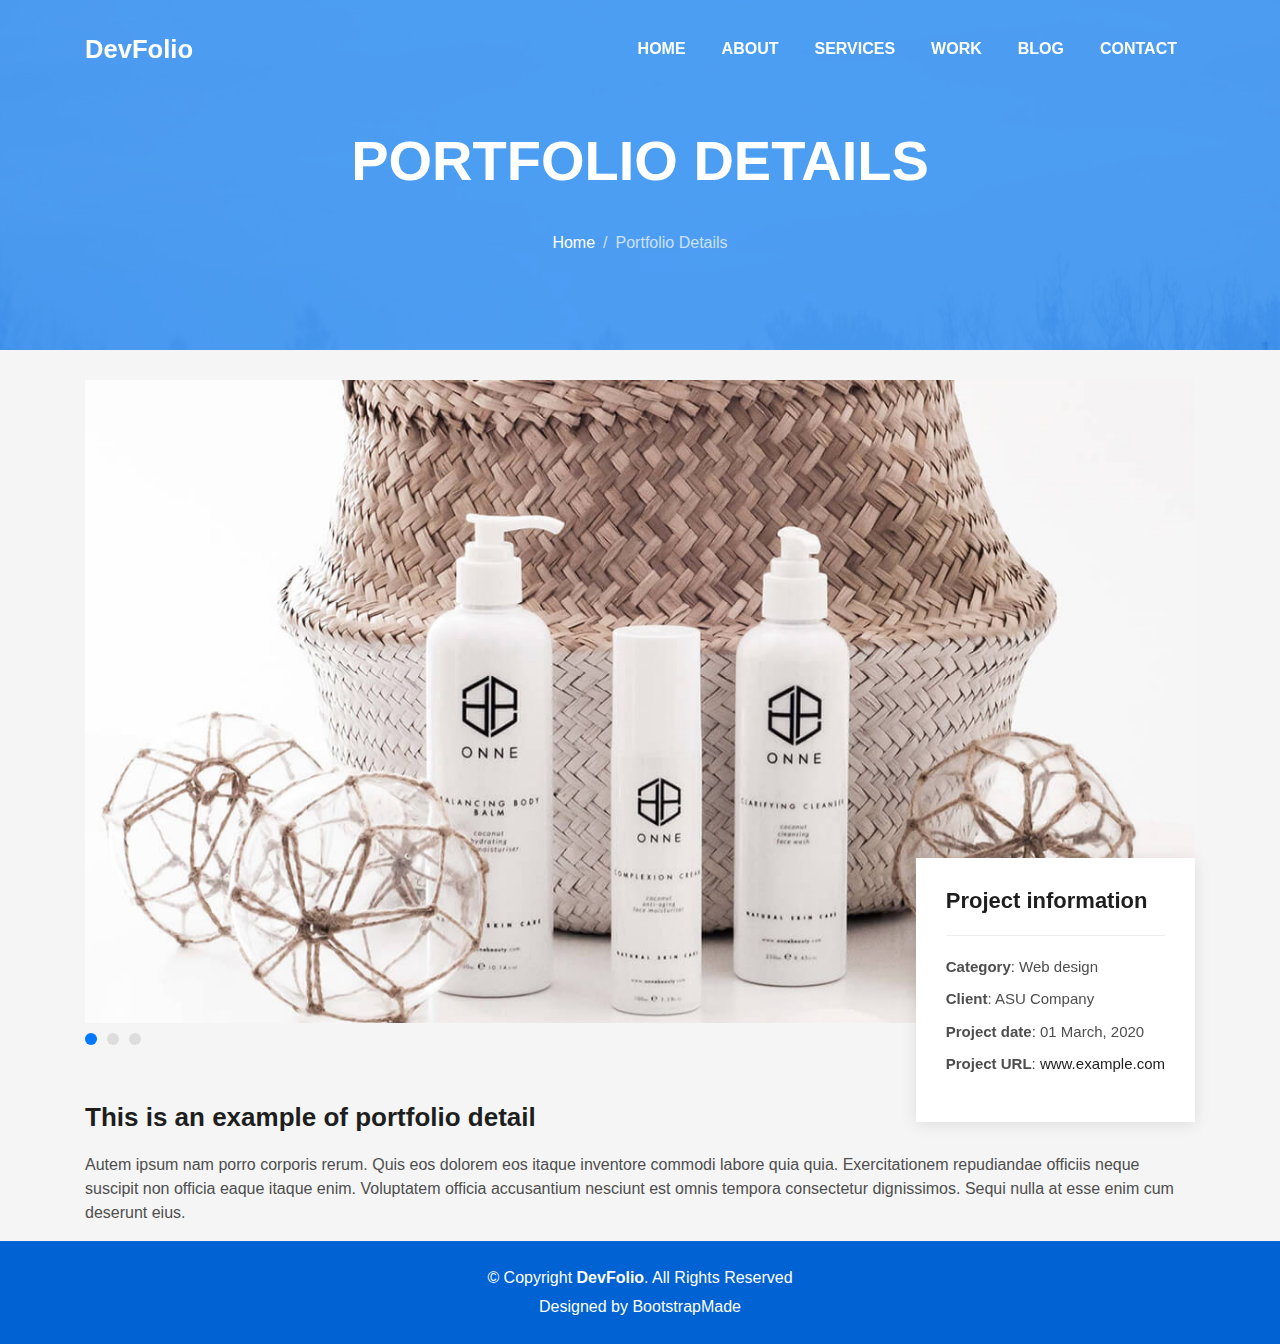
<file: portfolio-details.html>
<!DOCTYPE html>
<html lang="en">

<head>
  <meta charset="utf-8">
  <meta content="width=device-width, initial-scale=1.0" name="viewport">

  <title>DevFolio Bootstrap Portfolio Template - Portfolio Details</title>
  <meta content="" name="descriptison">
  <meta content="" name="keywords">

  <!-- Favicons -->
  <link href="assets/img/favicon.png" rel="icon">
  <link href="assets/img/apple-touch-icon.png" rel="apple-touch-icon">

  <!-- Vendor CSS Files -->
  <link href="assets/vendor/bootstrap/css/bootstrap.min.css" rel="stylesheet">
  <link href="assets/vendor/font-awesome/css/font-awesome.min.css" rel="stylesheet">
  <link href="assets/vendor/ionicons/css/ionicons.min.css" rel="stylesheet">
  <link href="assets/vendor/owl.carousel/assets/owl.carousel.min.css" rel="stylesheet">
  <link href="assets/vendor/venobox/venobox.css" rel="stylesheet">

  <!-- Template Main CSS File -->
  <link href="assets/css/style.css" rel="stylesheet">

  <!-- =======================================================
  * Template Name: DevFolio - v2.3.0
  * Template URL: https://bootstrapmade.com/devfolio-bootstrap-portfolio-html-template/
  * Author: BootstrapMade.com
  * License: https://bootstrapmade.com/license/
  ======================================================== -->
</head>

<body id="page-top">

  <!-- ======= Header/ Navbar ======= -->
  <nav class="navbar navbar-b navbar-trans navbar-expand-md fixed-top" id="mainNav">
    <div class="container">
      <a class="navbar-brand js-scroll" href="#page-top">DevFolio</a>
      <button class="navbar-toggler collapsed" type="button" data-toggle="collapse" data-target="#navbarDefault" aria-controls="navbarDefault" aria-expanded="false" aria-label="Toggle navigation">
        <span></span>
        <span></span>
        <span></span>
      </button>
      <div class="navbar-collapse collapse justify-content-end" id="navbarDefault">
        <ul class="navbar-nav">
          <li class="nav-item">
            <a class="nav-link js-scroll active" href="index.html">Home</a>
          </li>
          <li class="nav-item">
            <a class="nav-link js-scroll" href="#about">About</a>
          </li>
          <li class="nav-item">
            <a class="nav-link js-scroll" href="#service">Services</a>
          </li>
          <li class="nav-item">
            <a class="nav-link js-scroll" href="#work">Work</a>
          </li>
          <li class="nav-item">
            <a class="nav-link js-scroll" href="#blog">Blog</a>
          </li>
          <li class="nav-item">
            <a class="nav-link js-scroll" href="#contact">Contact</a>
          </li>
        </ul>
      </div>
    </div>
  </nav>

  <div class="intro intro-single route bg-image" style="background-image: url(assets/img/overlay-bg.jpg)">
    <div class="overlay-mf"></div>
    <div class="intro-content display-table">
      <div class="table-cell">
        <div class="container">
          <h2 class="intro-title mb-4">Portfolio Details</h2>
          <ol class="breadcrumb d-flex justify-content-center">
            <li class="breadcrumb-item">
              <a href="#">Home</a>
            </li>
            <li class="breadcrumb-item active">Portfolio Details</li>
          </ol>
        </div>
      </div>
    </div>
  </div>

  <main id="main">

    <!-- ======= Portfolio Details Section ======= -->
    <section class="portfolio-details">
      <div class="container">

        <div class="portfolio-details-container">

          <div class="owl-carousel portfolio-details-carousel">
            <img src="assets/img/portfolio-details-1.jpg" class="img-fluid" alt="">
            <img src="assets/img/portfolio-details-2.jpg" class="img-fluid" alt="">
            <img src="assets/img/portfolio-details-3.jpg" class="img-fluid" alt="">
          </div>

          <div class="portfolio-info">
            <h3>Project information</h3>
            <ul>
              <li><strong>Category</strong>: Web design</li>
              <li><strong>Client</strong>: ASU Company</li>
              <li><strong>Project date</strong>: 01 March, 2020</li>
              <li><strong>Project URL</strong>: <a href="#">www.example.com</a></li>
            </ul>
          </div>

        </div>

        <div class="portfolio-description">
          <h2>This is an example of portfolio detail</h2>
          <p>
            Autem ipsum nam porro corporis rerum. Quis eos dolorem eos itaque inventore commodi labore quia quia. Exercitationem repudiandae officiis neque suscipit non officia eaque itaque enim. Voluptatem officia accusantium nesciunt est omnis tempora consectetur dignissimos. Sequi nulla at esse enim cum deserunt eius.
          </p>
        </div>
      </div>
    </section><!-- End Portfolio Details Section -->

  </main><!-- End #main -->

  <!-- ======= Footer ======= -->
  <footer>
    <div class="container">
      <div class="row">
        <div class="col-sm-12">
          <div class="copyright-box">
            <p class="copyright">&copy; Copyright <strong>DevFolio</strong>. All Rights Reserved</p>
            <div class="credits">
              <!--
              All the links in the footer should remain intact.
              You can delete the links only if you purchased the pro version.
              Licensing information: https://bootstrapmade.com/license/
              Purchase the pro version with working PHP/AJAX contact form: https://bootstrapmade.com/buy/?theme=DevFolio
            -->
              Designed by <a href="https://bootstrapmade.com/">BootstrapMade</a>
            </div>
          </div>
        </div>
      </div>
    </div>
  </footer><!-- End  Footer -->

  <a href="#" class="back-to-top"><i class="fa fa-chevron-up"></i></a>
  <div id="preloader"></div>

  <!-- Vendor JS Files -->
  <script src="assets/vendor/jquery/jquery.min.js"></script>
  <script src="assets/vendor/bootstrap/js/bootstrap.bundle.min.js"></script>
  <script src="assets/vendor/jquery.easing/jquery.easing.min.js"></script>
  <script src="assets/vendor/php-email-form/validate.js"></script>
  <script src="assets/vendor/waypoints/jquery.waypoints.min.js"></script>
  <script src="assets/vendor/counterup/jquery.counterup.min.js"></script>
  <script src="assets/vendor/owl.carousel/owl.carousel.min.js"></script>
  <script src="assets/vendor/typed.js/typed.min.js"></script>
  <script src="assets/vendor/venobox/venobox.min.js"></script>

  <!-- Template Main JS File -->
  <script src="assets/js/main.js"></script>

</body>

</html>
</file>
<file: assets/vendor/venobox/venobox.css>
/* ------ venobox.css --------*/
.vbox-overlay *, .vbox-overlay *:before, .vbox-overlay *:after{
    -webkit-backface-visibility: hidden;
    -webkit-box-sizing:border-box;
    -moz-box-sizing:border-box;
    box-sizing:border-box;
}
.vbox-overlay * { 
    -webkit-backface-visibility: visible;
    backface-visibility: visible;
}
.vbox-overlay{
    display: -webkit-flex;
    display: flex;
    -webkit-flex-direction: column;
    flex-direction: column;
    -webkit-justify-content: center;
    justify-content: center;
    -webkit-align-items: center;
    align-items: center;
    position: fixed;
    left: 0;
    top: 0;
    bottom: 0;
    right: 0;
    z-index: 999999;
}

/* ----- navigation ----- */
.vbox-title{
    width: 100%;
    height: 40px;
    float: left;
    text-align: center;
    line-height: 28px;
    font-size: 12px;
    padding: 6px 50px;
    overflow: hidden;
    position: fixed;
    display: none;
    left: 0;
    z-index: 89;
}
.vbox-close{
    cursor: pointer;
    position: fixed;
    top: -1px;
    right: 0;
    width: 50px;
    height: 40px;
    padding: 6px;
    display: block;
    background-position:10px center;
    overflow: hidden;
    font-size: 24px;
    line-height: 1;
    text-align: center;
    z-index: 99;
}
.vbox-left{
    cursor: pointer;
    position: fixed;
    left: 0;
    height: 40px;
    overflow: hidden;
    line-height: 28px;
    font-size: 12px;
    z-index: 99;
    display: flex;
    align-items:center;
}
.vbox-num{
    display: inline-block;
    margin: 6px 0 6px 15px;
}
/* ----- Social share ----- */
.vbox-share{
    line-height: 28px;
    font-size: 12px;
    overflow: hidden;
    position: fixed;
    left: 0;
    z-index: 98;
    display: flex;
    align-items:center;
    justify-content: center;
    width: 100%;
    text-align: center;
}
.vbox-share svg{
    max-height: 28px;
    width: 28px;
    z-index: 10;
    margin-left: 12px;
    margin-top: 6px;
    margin-bottom: 6px;
    vertical-align: middle;
}


/* ----- navigation ARROWS ----- */
.vbox-next, .vbox-prev{
    position: fixed;
    top: 50%;
    margin-top: -15px;
    overflow: hidden;
    cursor: pointer;
    display: block;
    width: 45px;
    height: 45px;
    z-index: 99;
}
.vbox-next span, .vbox-prev span{
    position: relative;
    width: 20px;
    height: 20px;
    border: 2px solid transparent;
    border-top-color: #B6B6B6;
    border-right-color: #B6B6B6;
    text-indent: -100px;
    position: absolute;
    top: 8px;
    display: block;
}
.vbox-prev{
    left: 15px;
}
.vbox-next{
    right: 15px;
}
.vbox-prev span{
    left: 10px;
    -ms-transform: rotate(-135deg);
    -webkit-transform: rotate(-135deg);
    transform: rotate(-135deg);
}
.vbox-next span{
    -ms-transform: rotate(45deg);
    -webkit-transform: rotate(45deg);
    transform: rotate(45deg);
    right: 10px;
}
/* ------- inline window ------ */
.vbox-inline{
    width: 420px;
    height: 315px;
    height: 70vh;
    padding: 10px;
    background: #fff;
    margin: 0 auto;
    overflow: auto;
    text-align: left;
}
/* ------- Video & iFrames window ------ */
.venoframe{
    max-width: 100%;
    width: 100%;
    border: none;
    width: 100%;
    height: 260px;
    height: 70vh;
}
.venoframe.vbvid{
    height: 260px;
}
@media (min-width: 768px) {
    .venoframe, .vbox-inline{
        width: 90%;
        height: 360px;
        height: 70vh;
    }
    .venoframe.vbvid{
        width: 640px;
        height: 360px;
    }
}
@media (min-width: 992px) {
    .venoframe, .vbox-inline{
        max-width: 1200px;
        width: 80%;
        height: 540px;
        height: 70vh;
    }
    .venoframe.vbvid{
        width: 960px;
        height: 540px;
    }
}
/* 
Please do NOT edit this part! 
or at least read this note: http://i.imgur.com/7C0ws9e.gif
*/
.vbox-open{
    overflow: hidden;
}
.vbox-container{
    position: absolute;
    left: 0;
    right: 0;
    top: 0;
    bottom: 0;
    overflow-x: hidden;
    overflow-y: scroll;
    overflow-scrolling: touch;
    -webkit-overflow-scrolling: touch;
    z-index: 20;
    max-height: 100%;

}

.vbox-content{
    text-align: center;
    float: left;
    width: 100%;
    position: relative;
    overflow: hidden;
    padding: 20px 4%;
}
.vbox-container img{
    max-width: 100%;
    height: auto;
}
.vbox-figlio{
    box-shadow: 0 0 12px rgba(0,0,0,0.19), 0 6px 6px rgba(0,0,0,0.23);
    max-width: 100%;
    text-align: initial;
}
img.vbox-figlio{
    -webkit-user-select: none;
-khtml-user-select: none;
-moz-user-select: none;
-o-user-select: none;
user-select: none;
}
.vbox-content.swipe-left{
    margin-left: -200px !important;
}
.vbox-content.swipe-right{
    margin-left: 200px !important;
}
.vbox-animated{
    webkit-transition: margin 300ms ease-out;
    transition: margin 300ms ease-out;
}

/* ---------- preloader ----------
 * SPINKIT 
 * http://tobiasahlin.com/spinkit/
-------------------------------- */
.sk-double-bounce,.sk-rotating-plane{width:40px;height:40px;margin:40px auto}.sk-rotating-plane{background-color:#333;-webkit-animation:sk-rotatePlane 1.2s infinite ease-in-out;animation:sk-rotatePlane 1.2s infinite ease-in-out}@-webkit-keyframes sk-rotatePlane{0%{-webkit-transform:perspective(120px) rotateX(0) rotateY(0);transform:perspective(120px) rotateX(0) rotateY(0)}50%{-webkit-transform:perspective(120px) rotateX(-180.1deg) rotateY(0);transform:perspective(120px) rotateX(-180.1deg) rotateY(0)}100%{-webkit-transform:perspective(120px) rotateX(-180deg) rotateY(-179.9deg);transform:perspective(120px) rotateX(-180deg) rotateY(-179.9deg)}}@keyframes sk-rotatePlane{0%{-webkit-transform:perspective(120px) rotateX(0) rotateY(0);transform:perspective(120px) rotateX(0) rotateY(0)}50%{-webkit-transform:perspective(120px) rotateX(-180.1deg) rotateY(0);transform:perspective(120px) rotateX(-180.1deg) rotateY(0)}100%{-webkit-transform:perspective(120px) rotateX(-180deg) rotateY(-179.9deg);transform:perspective(120px) rotateX(-180deg) rotateY(-179.9deg)}}.sk-double-bounce{position:relative}.sk-double-bounce .sk-child{width:100%;height:100%;border-radius:50%;background-color:#333;opacity:.6;position:absolute;top:0;left:0;-webkit-animation:sk-doubleBounce 2s infinite ease-in-out;animation:sk-doubleBounce 2s infinite ease-in-out}.sk-chasing-dots .sk-child,.sk-spinner-pulse,.sk-three-bounce .sk-child{background-color:#333;border-radius:100%}.sk-double-bounce .sk-double-bounce2{-webkit-animation-delay:-1s;animation-delay:-1s}@-webkit-keyframes sk-doubleBounce{0%,100%{-webkit-transform:scale(0);transform:scale(0)}50%{-webkit-transform:scale(1);transform:scale(1)}}@keyframes sk-doubleBounce{0%,100%{-webkit-transform:scale(0);transform:scale(0)}50%{-webkit-transform:scale(1);transform:scale(1)}}.sk-wave{margin:40px auto;width:50px;height:40px;text-align:center;font-size:10px}.sk-wave .sk-rect{background-color:#333;height:100%;width:6px;display:inline-block;-webkit-animation:sk-waveStretchDelay 1.2s infinite ease-in-out;animation:sk-waveStretchDelay 1.2s infinite ease-in-out}.sk-wave .sk-rect1{-webkit-animation-delay:-1.2s;animation-delay:-1.2s}.sk-wave .sk-rect2{-webkit-animation-delay:-1.1s;animation-delay:-1.1s}.sk-wave .sk-rect3{-webkit-animation-delay:-1s;animation-delay:-1s}.sk-wave .sk-rect4{-webkit-animation-delay:-.9s;animation-delay:-.9s}.sk-wave .sk-rect5{-webkit-animation-delay:-.8s;animation-delay:-.8s}@-webkit-keyframes sk-waveStretchDelay{0%,100%,40%{-webkit-transform:scaleY(.4);transform:scaleY(.4)}20%{-webkit-transform:scaleY(1);transform:scaleY(1)}}@keyframes sk-waveStretchDelay{0%,100%,40%{-webkit-transform:scaleY(.4);transform:scaleY(.4)}20%{-webkit-transform:scaleY(1);transform:scaleY(1)}}.sk-wandering-cubes{margin:40px auto;width:40px;height:40px;position:relative}.sk-wandering-cubes .sk-cube{background-color:#333;width:10px;height:10px;position:absolute;top:0;left:0;-webkit-animation:sk-wanderingCube 1.8s ease-in-out -1.8s infinite both;animation:sk-wanderingCube 1.8s ease-in-out -1.8s infinite both}.sk-chasing-dots,.sk-spinner-pulse{width:40px;height:40px;margin:40px auto}.sk-wandering-cubes .sk-cube2{-webkit-animation-delay:-.9s;animation-delay:-.9s}@-webkit-keyframes sk-wanderingCube{0%{-webkit-transform:rotate(0);transform:rotate(0)}25%{-webkit-transform:translateX(30px) rotate(-90deg) scale(.5);transform:translateX(30px) rotate(-90deg) scale(.5)}50%{-webkit-transform:translateX(30px) translateY(30px) rotate(-179deg);transform:translateX(30px) translateY(30px) rotate(-179deg)}50.1%{-webkit-transform:translateX(30px) translateY(30px) rotate(-180deg);transform:translateX(30px) translateY(30px) rotate(-180deg)}75%{-webkit-transform:translateX(0) translateY(30px) rotate(-270deg) scale(.5);transform:translateX(0) translateY(30px) rotate(-270deg) scale(.5)}100%{-webkit-transform:rotate(-360deg);transform:rotate(-360deg)}}@keyframes sk-wanderingCube{0%{-webkit-transform:rotate(0);transform:rotate(0)}25%{-webkit-transform:translateX(30px) rotate(-90deg) scale(.5);transform:translateX(30px) rotate(-90deg) scale(.5)}50%{-webkit-transform:translateX(30px) translateY(30px) rotate(-179deg);transform:translateX(30px) translateY(30px) rotate(-179deg)}50.1%{-webkit-transform:translateX(30px) translateY(30px) rotate(-180deg);transform:translateX(30px) translateY(30px) rotate(-180deg)}75%{-webkit-transform:translateX(0) translateY(30px) rotate(-270deg) scale(.5);transform:translateX(0) translateY(30px) rotate(-270deg) scale(.5)}100%{-webkit-transform:rotate(-360deg);transform:rotate(-360deg)}}.sk-spinner-pulse{-webkit-animation:sk-pulseScaleOut 1s infinite ease-in-out;animation:sk-pulseScaleOut 1s infinite ease-in-out}@-webkit-keyframes sk-pulseScaleOut{0%{-webkit-transform:scale(0);transform:scale(0)}100%{-webkit-transform:scale(1);transform:scale(1);opacity:0}}@keyframes sk-pulseScaleOut{0%{-webkit-transform:scale(0);transform:scale(0)}100%{-webkit-transform:scale(1);transform:scale(1);opacity:0}}.sk-chasing-dots{position:relative;text-align:center;-webkit-animation:sk-chasingDotsRotate 2s infinite linear;animation:sk-chasingDotsRotate 2s infinite linear}.sk-chasing-dots .sk-child{width:60%;height:60%;display:inline-block;position:absolute;top:0;-webkit-animation:sk-chasingDotsBounce 2s infinite ease-in-out;animation:sk-chasingDotsBounce 2s infinite ease-in-out}.sk-chasing-dots .sk-dot2{top:auto;bottom:0;-webkit-animation-delay:-1s;animation-delay:-1s}@-webkit-keyframes sk-chasingDotsRotate{100%{-webkit-transform:rotate(360deg);transform:rotate(360deg)}}@keyframes sk-chasingDotsRotate{100%{-webkit-transform:rotate(360deg);transform:rotate(360deg)}}@-webkit-keyframes sk-chasingDotsBounce{0%,100%{-webkit-transform:scale(0);transform:scale(0)}50%{-webkit-transform:scale(1);transform:scale(1)}}@keyframes sk-chasingDotsBounce{0%,100%{-webkit-transform:scale(0);transform:scale(0)}50%{-webkit-transform:scale(1);transform:scale(1)}}.sk-three-bounce{margin:40px auto;width:80px;text-align:center}.sk-three-bounce .sk-child{width:20px;height:20px;display:inline-block;-webkit-animation:sk-three-bounce 1.4s ease-in-out 0s infinite both;animation:sk-three-bounce 1.4s ease-in-out 0s infinite both}.sk-circle .sk-child:before,.sk-fading-circle .sk-circle:before{display:block;border-radius:100%;content:'';background-color:#333}.sk-three-bounce .sk-bounce1{-webkit-animation-delay:-.32s;animation-delay:-.32s}.sk-three-bounce .sk-bounce2{-webkit-animation-delay:-.16s;animation-delay:-.16s}@-webkit-keyframes sk-three-bounce{0%,100%,80%{-webkit-transform:scale(0);transform:scale(0)}40%{-webkit-transform:scale(1);transform:scale(1)}}@keyframes sk-three-bounce{0%,100%,80%{-webkit-transform:scale(0);transform:scale(0)}40%{-webkit-transform:scale(1);transform:scale(1)}}.sk-circle{margin:40px auto;width:40px;height:40px;position:relative}.sk-circle .sk-child{width:100%;height:100%;position:absolute;left:0;top:0}.sk-circle .sk-child:before{margin:0 auto;width:15%;height:15%;-webkit-animation:sk-circleBounceDelay 1.2s infinite ease-in-out both;animation:sk-circleBounceDelay 1.2s infinite ease-in-out both}.sk-circle .sk-circle2{-webkit-transform:rotate(30deg);-ms-transform:rotate(30deg);transform:rotate(30deg)}.sk-circle .sk-circle3{-webkit-transform:rotate(60deg);-ms-transform:rotate(60deg);transform:rotate(60deg)}.sk-circle .sk-circle4{-webkit-transform:rotate(90deg);-ms-transform:rotate(90deg);transform:rotate(90deg)}.sk-circle .sk-circle5{-webkit-transform:rotate(120deg);-ms-transform:rotate(120deg);transform:rotate(120deg)}.sk-circle .sk-circle6{-webkit-transform:rotate(150deg);-ms-transform:rotate(150deg);transform:rotate(150deg)}.sk-circle .sk-circle7{-webkit-transform:rotate(180deg);-ms-transform:rotate(180deg);transform:rotate(180deg)}.sk-circle .sk-circle8{-webkit-transform:rotate(210deg);-ms-transform:rotate(210deg);transform:rotate(210deg)}.sk-circle .sk-circle9{-webkit-transform:rotate(240deg);-ms-transform:rotate(240deg);transform:rotate(240deg)}.sk-circle .sk-circle10{-webkit-transform:rotate(270deg);-ms-transform:rotate(270deg);transform:rotate(270deg)}.sk-circle .sk-circle11{-webkit-transform:rotate(300deg);-ms-transform:rotate(300deg);transform:rotate(300deg)}.sk-circle .sk-circle12{-webkit-transform:rotate(330deg);-ms-transform:rotate(330deg);transform:rotate(330deg)}.sk-circle .sk-circle2:before{-webkit-animation-delay:-1.1s;animation-delay:-1.1s}.sk-circle .sk-circle3:before{-webkit-animation-delay:-1s;animation-delay:-1s}.sk-circle .sk-circle4:before{-webkit-animation-delay:-.9s;animation-delay:-.9s}.sk-circle .sk-circle5:before{-webkit-animation-delay:-.8s;animation-delay:-.8s}.sk-circle .sk-circle6:before{-webkit-animation-delay:-.7s;animation-delay:-.7s}.sk-circle .sk-circle7:before{-webkit-animation-delay:-.6s;animation-delay:-.6s}.sk-circle .sk-circle8:before{-webkit-animation-delay:-.5s;animation-delay:-.5s}.sk-circle .sk-circle9:before{-webkit-animation-delay:-.4s;animation-delay:-.4s}.sk-circle .sk-circle10:before{-webkit-animation-delay:-.3s;animation-delay:-.3s}.sk-circle .sk-circle11:before{-webkit-animation-delay:-.2s;animation-delay:-.2s}.sk-circle .sk-circle12:before{-webkit-animation-delay:-.1s;animation-delay:-.1s}@-webkit-keyframes sk-circleBounceDelay{0%,100%,80%{-webkit-transform:scale(0);transform:scale(0)}40%{-webkit-transform:scale(1);transform:scale(1)}}@keyframes sk-circleBounceDelay{0%,100%,80%{-webkit-transform:scale(0);transform:scale(0)}40%{-webkit-transform:scale(1);transform:scale(1)}}.sk-cube-grid{width:40px;height:40px;margin:40px auto}.sk-cube-grid .sk-cube{width:33.33%;height:33.33%;background-color:#333;float:left;-webkit-animation:sk-cubeGridScaleDelay 1.3s infinite ease-in-out;animation:sk-cubeGridScaleDelay 1.3s infinite ease-in-out}.sk-cube-grid .sk-cube1{-webkit-animation-delay:.2s;animation-delay:.2s}.sk-cube-grid .sk-cube2{-webkit-animation-delay:.3s;animation-delay:.3s}.sk-cube-grid .sk-cube3{-webkit-animation-delay:.4s;animation-delay:.4s}.sk-cube-grid .sk-cube4{-webkit-animation-delay:.1s;animation-delay:.1s}.sk-cube-grid .sk-cube5{-webkit-animation-delay:.2s;animation-delay:.2s}.sk-cube-grid .sk-cube6{-webkit-animation-delay:.3s;animation-delay:.3s}.sk-cube-grid .sk-cube7{-webkit-animation-delay:0ms;animation-delay:0ms}.sk-cube-grid .sk-cube8{-webkit-animation-delay:.1s;animation-delay:.1s}.sk-cube-grid .sk-cube9{-webkit-animation-delay:.2s;animation-delay:.2s}@-webkit-keyframes sk-cubeGridScaleDelay{0%,100%,70%{-webkit-transform:scale3D(1,1,1);transform:scale3D(1,1,1)}35%{-webkit-transform:scale3D(0,0,1);transform:scale3D(0,0,1)}}@keyframes sk-cubeGridScaleDelay{0%,100%,70%{-webkit-transform:scale3D(1,1,1);transform:scale3D(1,1,1)}35%{-webkit-transform:scale3D(0,0,1);transform:scale3D(0,0,1)}}.sk-fading-circle{margin:40px auto;width:40px;height:40px;position:relative}.sk-fading-circle .sk-circle{width:100%;height:100%;position:absolute;left:0;top:0}.sk-fading-circle .sk-circle:before{margin:0 auto;width:15%;height:15%;-webkit-animation:sk-circleFadeDelay 1.2s infinite ease-in-out both;animation:sk-circleFadeDelay 1.2s infinite ease-in-out both}.sk-fading-circle .sk-circle2{-webkit-transform:rotate(30deg);-ms-transform:rotate(30deg);transform:rotate(30deg)}.sk-fading-circle .sk-circle3{-webkit-transform:rotate(60deg);-ms-transform:rotate(60deg);transform:rotate(60deg)}.sk-fading-circle .sk-circle4{-webkit-transform:rotate(90deg);-ms-transform:rotate(90deg);transform:rotate(90deg)}.sk-fading-circle .sk-circle5{-webkit-transform:rotate(120deg);-ms-transform:rotate(120deg);transform:rotate(120deg)}.sk-fading-circle .sk-circle6{-webkit-transform:rotate(150deg);-ms-transform:rotate(150deg);transform:rotate(150deg)}.sk-fading-circle .sk-circle7{-webkit-transform:rotate(180deg);-ms-transform:rotate(180deg);transform:rotate(180deg)}.sk-fading-circle .sk-circle8{-webkit-transform:rotate(210deg);-ms-transform:rotate(210deg);transform:rotate(210deg)}.sk-fading-circle .sk-circle9{-webkit-transform:rotate(240deg);-ms-transform:rotate(240deg);transform:rotate(240deg)}.sk-fading-circle .sk-circle10{-webkit-transform:rotate(270deg);-ms-transform:rotate(270deg);transform:rotate(270deg)}.sk-fading-circle .sk-circle11{-webkit-transform:rotate(300deg);-ms-transform:rotate(300deg);transform:rotate(300deg)}.sk-fading-circle .sk-circle12{-webkit-transform:rotate(330deg);-ms-transform:rotate(330deg);transform:rotate(330deg)}.sk-fading-circle .sk-circle2:before{-webkit-animation-delay:-1.1s;animation-delay:-1.1s}.sk-fading-circle .sk-circle3:before{-webkit-animation-delay:-1s;animation-delay:-1s}.sk-fading-circle .sk-circle4:before{-webkit-animation-delay:-.9s;animation-delay:-.9s}.sk-fading-circle .sk-circle5:before{-webkit-animation-delay:-.8s;animation-delay:-.8s}.sk-fading-circle .sk-circle6:before{-webkit-animation-delay:-.7s;animation-delay:-.7s}.sk-fading-circle .sk-circle7:before{-webkit-animation-delay:-.6s;animation-delay:-.6s}.sk-fading-circle .sk-circle8:before{-webkit-animation-delay:-.5s;animation-delay:-.5s}.sk-fading-circle .sk-circle9:before{-webkit-animation-delay:-.4s;animation-delay:-.4s}.sk-fading-circle .sk-circle10:before{-webkit-animation-delay:-.3s;animation-delay:-.3s}.sk-fading-circle .sk-circle11:before{-webkit-animation-delay:-.2s;animation-delay:-.2s}.sk-fading-circle .sk-circle12:before{-webkit-animation-delay:-.1s;animation-delay:-.1s}@-webkit-keyframes sk-circleFadeDelay{0%,100%,39%{opacity:0}40%{opacity:1}}@keyframes sk-circleFadeDelay{0%,100%,39%{opacity:0}40%{opacity:1}}.sk-folding-cube{margin:40px auto;width:40px;height:40px;position:relative;-webkit-transform:rotateZ(45deg);transform:rotateZ(45deg)}.sk-folding-cube .sk-cube{float:left;width:50%;height:50%;position:relative;-webkit-transform:scale(1.1);-ms-transform:scale(1.1);transform:scale(1.1)}.sk-folding-cube .sk-cube:before{content:'';position:absolute;top:0;left:0;width:100%;height:100%;background-color:#333;-webkit-animation:sk-foldCubeAngle 2.4s infinite linear both;animation:sk-foldCubeAngle 2.4s infinite linear both;-webkit-transform-origin:100% 100%;-ms-transform-origin:100% 100%;transform-origin:100% 100%}.sk-folding-cube .sk-cube2{-webkit-transform:scale(1.1) rotateZ(90deg);transform:scale(1.1) rotateZ(90deg)}.sk-folding-cube .sk-cube3{-webkit-transform:scale(1.1) rotateZ(180deg);transform:scale(1.1) rotateZ(180deg)}.sk-folding-cube .sk-cube4{-webkit-transform:scale(1.1) rotateZ(270deg);transform:scale(1.1) rotateZ(270deg)}.sk-folding-cube .sk-cube2:before{-webkit-animation-delay:.3s;animation-delay:.3s}.sk-folding-cube .sk-cube3:before{-webkit-animation-delay:.6s;animation-delay:.6s}.sk-folding-cube .sk-cube4:before{-webkit-animation-delay:.9s;animation-delay:.9s}@-webkit-keyframes sk-foldCubeAngle{0%,10%{-webkit-transform:perspective(140px) rotateX(-180deg);transform:perspective(140px) rotateX(-180deg);opacity:0}25%,75%{-webkit-transform:perspective(140px) rotateX(0);transform:perspective(140px) rotateX(0);opacity:1}100%,90%{-webkit-transform:perspective(140px) rotateY(180deg);transform:perspective(140px) rotateY(180deg);opacity:0}}@keyframes sk-foldCubeAngle{0%,10%{-webkit-transform:perspective(140px) rotateX(-180deg);transform:perspective(140px) rotateX(-180deg);opacity:0}25%,75%{-webkit-transform:perspective(140px) rotateX(0);transform:perspective(140px) rotateX(0);opacity:1}100%,90%{-webkit-transform:perspective(140px) rotateY(180deg);transform:perspective(140px) rotateY(180deg);opacity:0}}
</file>
<file: assets/css/style.css>
/**
* Template Name: DevFolio - v2.3.0
* Template URL: https://bootstrapmade.com/devfolio-bootstrap-portfolio-html-template/
* Author: BootstrapMade.com
* License: https://bootstrapmade.com/license/
*/

/*--------------------------------------------------------------
# General
--------------------------------------------------------------*/
body {
  background-color: #f5f5f5;
  color: #4e4e4e;
}

h1,
h2,
h3,
h4,
h5,
h6 {
  color: #1e1e1e;
}

a {
  color: #1e1e1e;
  transition: all 0.5s ease-in-out;
}

a:hover {
  color: #0078ff;
  text-decoration: none;
  transition: all 0.5s ease-in-out;
}

.p-r {
  position: relative;
}

.color-a {
  color: #0078ff;
}

.color-d {
  color: #f5f5f5;
}

.color-text-a {
  color: #4e4e4e;
}

.box-shadow, .paralax-mf, .service-box, .work-box, .card-blog {
  box-shadow: 0 13px 8px -10px rgba(0, 0, 0, 0.1);
}

.box-shadow-a, .button:hover {
  box-shadow: 0 0 0 4px #cde1f8;
}

.display-5 {
  font-size: 2.5rem;
  font-weight: 300;
  line-height: 1.1;
}

.display-6 {
  font-size: 2rem;
  font-weight: 300;
  line-height: 1.1;
}

.avatar {
  width: 32px;
  height: 32px;
  margin-right: 4px;
  overflow: hidden;
}

.bg-image {
  background-repeat: no-repeat;
  background-attachment: fixed;
  background-size: cover;
  background-position: center center;
}

@media (max-width: 1024px) {
  .bg-image {
    background-attachment: scroll;
  }
}

.overlay-mf {
  background-color: #0078ff;
}

.overlay-mf {
  position: absolute;
  top: 0;
  left: 0px;
  padding: 0;
  height: 100%;
  width: 100%;
  opacity: .7;
}

.paralax-mf {
  position: relative;
  padding: 8rem 0;
}

.display-table {
  width: 100%;
  height: 100%;
  display: table;
}

.table-cell {
  display: table-cell;
  vertical-align: middle;
}

/*--/ Sections /--*/
.sect-4 {
  padding: 4rem 0;
}

.sect-pt4 {
  padding-top: 4rem;
}

.sect-mt4 {
  margin-top: 4rem;
}

/*--/ Title s /--*/
.title-s {
  font-weight: 600;
  color: #1e1e1e;
  font-size: 1.1rem;
}

/*--/ Title A /--*/
.title-box {
  margin-bottom: 4rem;
}

.title-a {
  font-size: 3rem;
  font-weight: bold;
  text-transform: uppercase;
}

.subtitle-a {
  color: #4e4e4e;
}

.line-mf {
  width: 40px;
  height: 5px;
  background-color: #0078ff;
  margin: 0 auto;
}

/*--/ Title Left /--*/
.title-box-2 {
  margin-bottom: 3rem;
}

.title-left {
  font-size: 2rem;
  position: relative;
}

.title-left:before {
  content: '';
  position: absolute;
  height: 3px;
  background-color: #0078ff;
  width: 100px;
  bottom: -12px;
}

/*------/ Box /------*/
.box-pl2 {
  padding-left: 2rem;
}

.box-shadow-full {
  padding: 3rem 1.25rem;
  position: relative;
  background-color: #fff;
  margin-bottom: 3rem;
  z-index: 2;
  box-shadow: 0 1px 1px 0 rgba(0, 0, 0, 0.06), 0 2px 5px 0 rgba(0, 0, 0, 0.2);
}

@media (min-width: 768px) {
  .box-shadow-full {
    padding: 3rem;
  }
}

/*------/ Socials /------*/
.socials {
  padding: 1.5rem 0;
}

.socials ul li {
  display: inline-block;
}

.socials .ico-circle {
  height: 40px;
  width: 40px;
  font-size: 1.7rem;
  border-radius: 50%;
  line-height: 1.4;
  margin: 0 15px 0 0;
  box-shadow: 0 0 0 3px #0078ff;
  transition: all 500ms ease;
}

.socials .ico-circle:hover {
  background-color: #0078ff;
  color: #fff;
  box-shadow: 0 0 0 3px #cde1f8;
  transition: all 500ms ease;
}

/*------/ Ul resect /------*/
.ul-resect, .socials ul, .list-ico, .blog-wrapper .post-meta ul, .box-comments .list-comments, .widget-sidebar .list-sidebar, .widget-tags ul {
  list-style: none;
  padding-left: 0;
  margin-bottom: 0;
}

.list-ico {
  line-height: 2;
}

.list-ico span {
  color: #0078ff;
  margin-right: 10px;
}

/*------/ Ico Circle /------*/
.ico-circle {
  height: 100px;
  width: 100px;
  font-size: 2rem;
  border-radius: 50%;
  line-height: 1.55;
  margin: 0 auto;
  text-align: center;
  box-shadow: 0 0 0 10px #0078ff;
  display: block;
}

/*------/ Owl Carousel /------*/
.owl-theme .owl-dots {
  text-align: center;
  margin-top: 18px;
}

.owl-theme .owl-dots .owl-dot {
  display: inline-block;
}

.owl-theme .owl-dots .owl-dot span {
  width: 18px;
  height: 7px;
  margin: 5px 5px;
  background: #cde1f8;
  border: 0px solid #cde1f8;
  display: block;
  transition: all 0.6s ease-in-out;
  cursor: pointer;
}

.owl-theme .owl-dots .owl-dot:hover span {
  background-color: #cde1f8;
}

.owl-theme .owl-dots .owl-dot.active span {
  background-color: #1B1B1B;
  width: 25px;
}

/*--/ Scrolltop s /--*/
.scrolltop-mf {
  position: relative;
  display: none;
}

.scrolltop-mf span {
  z-index: 999;
  position: fixed;
  width: 42px;
  height: 42px;
  background-color: #0078ff;
  opacity: .7;
  font-size: 1.6rem;
  line-height: 1.5;
  text-align: center;
  color: #fff;
  top: auto;
  left: auto;
  right: 30px;
  bottom: 50px;
  cursor: pointer;
  border-radius: 50%;
}

/*------/ Back to top button /------*/
.back-to-top {
  position: fixed;
  display: none;
  background: #0078ff;
  color: #fff;
  width: 44px;
  height: 44px;
  text-align: center;
  line-height: 1;
  font-size: 16px;
  border-radius: 50%;
  right: 15px;
  bottom: 15px;
  transition: background 0.5s;
  z-index: 11;
}

.back-to-top i {
  padding-top: 12px;
  color: #fff;
}

@media (max-width: 768px) {
  .back-to-top {
    bottom: 15px;
  }
}

/*------/ Prelaoder /------*/
#preloader {
  position: fixed;
  top: 0;
  left: 0;
  right: 0;
  bottom: 0;
  z-index: 9999;
  overflow: hidden;
  background: #fff;
}

#preloader:before {
  content: "";
  position: fixed;
  top: calc(50% - 30px);
  left: calc(50% - 30px);
  border: 6px solid #f2f2f2;
  border-top: 6px solid #0078ff;
  border-radius: 50%;
  width: 60px;
  height: 60px;
  -webkit-animation: animate-preloader 1s linear infinite;
  animation: animate-preloader 1s linear infinite;
}

@-webkit-keyframes animate-preloader {
  0% {
    transform: rotate(0deg);
  }
  100% {
    transform: rotate(360deg);
  }
}

@keyframes animate-preloader {
  0% {
    transform: rotate(0deg);
  }
  100% {
    transform: rotate(360deg);
  }
}

/*------/ Button /------*/
.button {
  display: inline-block;
  padding: .3rem .6rem;
  text-align: center;
  vertical-align: middle;
  -webkit-user-select: none;
  -moz-user-select: none;
  -ms-user-select: none;
  user-select: none;
  font-size: 1rem;
  border-radius: .3rem;
  border: 1px solid transparent;
  transition: all 500ms ease;
  cursor: pointer;
}

.button:focus {
  outline: 0;
}

.button:hover {
  background-color: #0062d3;
  color: #fff;
  transition: all 500ms ease;
}

.button-a {
  background-color: #0078ff;
  color: #fff;
  border-color: #cde1f8;
}

.button-big {
  padding: .9rem 2.3rem;
  font-size: 1.2rem;
}

.button-rouded {
  border-radius: 5rem;
}

.btn-lg {
  padding: .5rem 1rem;
  font-size: 1.25rem;
  line-height: 1.5;
  border-radius: .3rem;
}

/*--------------------------------------------------------------
# Nav Bar
--------------------------------------------------------------*/
.navbar-b {
  transition: all .5s ease-in-out;
  background-color: transparent;
  padding-top: 1.563rem;
  padding-bottom: 1.563rem;
}

.navbar-b.navbar-reduce {
  box-shadow: 0px 6px 9px 0px rgba(0, 0, 0, 0.06);
}

.navbar-b.navbar-trans .nav-item, .navbar-b.navbar-reduce .nav-item {
  position: relative;
  padding-right: 10px;
  padding-left: 0;
}

@media (min-width: 768px) {
  .navbar-b.navbar-trans .nav-item, .navbar-b.navbar-reduce .nav-item {
    padding-left: 10px;
  }
}

.navbar-b.navbar-trans .nav-link, .navbar-b.navbar-reduce .nav-link {
  color: #fff;
  text-transform: uppercase;
  font-weight: 600;
}

.navbar-b.navbar-trans .nav-link:before, .navbar-b.navbar-reduce .nav-link:before {
  content: '';
  position: absolute;
  margin-left: 0px;
  width: 0%;
  bottom: 0;
  left: 0;
  height: 2px;
  transition: all 500ms ease;
}

@media (min-width: 768px) {
  .navbar-b.navbar-trans .nav-link:before, .navbar-b.navbar-reduce .nav-link:before {
    margin-left: 18px;
  }
}

.navbar-b.navbar-trans .nav-link:hover, .navbar-b.navbar-reduce .nav-link:hover {
  color: #1B1B1B;
}

.navbar-b.navbar-trans .nav-link:hover:before, .navbar-b.navbar-reduce .nav-link:hover:before {
  width: 35px;
}

.navbar-b.navbar-trans .show > .nav-link:before,
.navbar-b.navbar-trans .active > .nav-link:before,
.navbar-b.navbar-trans .nav-link.show:before,
.navbar-b.navbar-trans .nav-link.active:before, .navbar-b.navbar-reduce .show > .nav-link:before,
.navbar-b.navbar-reduce .active > .nav-link:before,
.navbar-b.navbar-reduce .nav-link.show:before,
.navbar-b.navbar-reduce .nav-link.active:before {
  width: 35px;
}

.navbar-b.navbar-trans .nav-link:before {
  background-color: #fff;
}

.navbar-b.navbar-trans .nav-link:hover {
  color: #fff;
}

.navbar-b.navbar-trans .show > .nav-link,
.navbar-b.navbar-trans .active > .nav-link,
.navbar-b.navbar-trans .nav-link.show,
.navbar-b.navbar-trans .nav-link.active {
  color: #fff;
}

.navbar-b.navbar-reduce {
  transition: all .5s ease-in-out;
  background-color: #fff;
  padding-top: 15px;
  padding-bottom: 15px;
}

.navbar-b.navbar-reduce .nav-link {
  color: #0078ff;
}

.navbar-b.navbar-reduce .nav-link:before {
  background-color: #0078ff;
}

.navbar-b.navbar-reduce .nav-link:hover {
  color: #0078ff;
}

.navbar-b.navbar-reduce .show > .nav-link,
.navbar-b.navbar-reduce .active > .nav-link,
.navbar-b.navbar-reduce .nav-link.show,
.navbar-b.navbar-reduce .nav-link.active {
  color: #0078ff;
}

.navbar-b.navbar-reduce .navbar-brand {
  color: #0078ff;
}

.navbar-b.navbar-reduce .navbar-toggler span {
  background-color: #1B1B1B;
}

.navbar-b .navbar-brand {
  color: #fff;
  font-size: 1.6rem;
  font-weight: 600;
}

.navbar-b .navbar-nav .dropdown-item.show .dropdown-menu,
.navbar-b .dropdown.show .dropdown-menu,
.navbar-b .dropdown-btn.show .dropdown-menu {
  transform: translate3d(0px, 0px, 0px);
  visibility: visible !important;
}

.navbar-b .dropdown-menu {
  margin: 1.12rem 0 0;
  border-radius: 0;
}

.navbar-b .dropdown-menu .dropdown-item {
  padding: .7rem 1.7rem;
  transition: all 500ms ease;
}

.navbar-b .dropdown-menu .dropdown-item:hover {
  background-color: #0078ff;
  color: #fff;
  transition: all 500ms ease;
}

.navbar-b .dropdown-menu .dropdown-item.active {
  background-color: #0078ff;
}

/*--/ Hamburger Navbar /--*/
.navbar-toggler {
  position: relative;
}

.navbar-toggler:focus,
.navbar-toggler:active {
  outline: 0;
}

.navbar-toggler span {
  display: block;
  background-color: #fff;
  height: 3px;
  width: 25px;
  margin-top: 4px;
  margin-bottom: 4px;
  transform: rotate(0deg);
  left: 0;
  opacity: 1;
}

.navbar-toggler span:nth-child(1),
.navbar-toggler span:nth-child(3) {
  transition: transform .35s ease-in-out;
}

.navbar-toggler:not(.collapsed) span:nth-child(1) {
  position: absolute;
  left: 12px;
  top: 10px;
  transform: rotate(135deg);
  opacity: 0.9;
}

.navbar-toggler:not(.collapsed) span:nth-child(2) {
  height: 12px;
  visibility: hidden;
  background-color: transparent;
}

.navbar-toggler:not(.collapsed) span:nth-child(3) {
  position: absolute;
  left: 12px;
  top: 10px;
  transform: rotate(-135deg);
  opacity: 0.9;
}

/*--------------------------------------------------------------
# Intro Section
--------------------------------------------------------------*/
.intro {
  height: 100vh;
  position: relative;
  color: #fff;
}

.intro .intro-content {
  text-align: center;
  position: absolute;
}

.intro .overlay-itro {
  background-color: rgba(0, 0, 0, 0.6);
  position: absolute;
  top: 0;
  left: 0px;
  padding: 0;
  height: 100%;
  width: 100%;
  opacity: .9;
}

.intro .intro-title {
  color: #fff;
  font-weight: 600;
  font-size: 3rem;
}

@media (min-width: 768px) {
  .intro .intro-title {
    font-size: 4.5rem;
  }
}

.intro .intro-subtitle {
  font-size: 1.5rem;
  font-weight: 300;
}

@media (min-width: 768px) {
  .intro .intro-subtitle {
    font-size: 2.5rem;
  }
}

.intro .text-slider-items {
  display: none;
}

.intro-single {
  height: 350px;
}

.intro-single .intro-content {
  margin-top: 30px;
}

.intro-single .intro-title {
  text-transform: uppercase;
  font-size: 3rem;
}

@media (min-width: 768px) {
  .intro-single .intro-title {
    font-size: 3.5rem;
  }
}

.intro-single .breadcrumb {
  background-color: transparent;
  color: #0078ff;
}

.intro-single .breadcrumb .breadcrumb-item:before {
  color: #cde1f8;
}

.intro-single .breadcrumb .breadcrumb-item.active {
  color: #cde1f8;
}

.intro-single .breadcrumb a {
  color: #fff;
}

/*--------------------------------------------------------------
# About
--------------------------------------------------------------*/
.about-mf .box-shadow-full {
  padding-top: 4rem;
  padding-bottom: 4rem;
}

.about-mf .about-img {
  margin-bottom: 2rem;
}

.about-mf .about-img img {
  margin-left: 10px;
}

@media (min-width: 767px) {
  .about-mf .box-pl2 {
    margin-top: 3rem;
    padding-left: 0rem;
  }
}

.skill-mf span {
  color: #4e4e4e;
}

.skill-mf .progress {
  background-color: #cde1f8;
  margin: .5rem 0 1.2rem 0;
  border-radius: 0;
  height: .7rem;
}

.skill-mf .progress .progress-bar {
  height: .7rem;
  background-color: #0078ff;
}

/*--------------------------------------------------------------
# Services
--------------------------------------------------------------*/
.service-box {
  background-color: #fff;
  padding: 2.5rem 1.3rem;
  border-radius: 1rem;
  margin-bottom: 3rem;
}

.service-box:hover .ico-circle {
  transition: all 500ms ease;
  color: #fff;
  background-color: #0078ff;
  box-shadow: 0 0 0 10px #cde1f8;
}

.service-box .service-ico {
  margin-bottom: 1rem;
  color: #1e1e1e;
}

.service-box .ico-circle {
  transition: all 500ms ease;
  font-size: 4rem;
}

.service-box .s-title {
  font-size: 1.4rem;
  text-transform: uppercase;
  text-align: center;
  padding: .4rem 0;
}

.service-box .s-description {
  color: #4e4e4e;
}

/*--------------------------------------------------------------
# Counter
--------------------------------------------------------------*/
.counter-box {
  color: #fff;
  text-align: center;
}

@media (min-width: 577px) {
  .counter-box {
    margin-bottom: 1.8rem;
  }
}

.counter-ico {
  margin-bottom: 1rem;
}

.counter-ico .ico-circle {
  height: 60px;
  width: 60px;
  line-height: 1.8;
  box-shadow: 0 0 0 10px #cde1f8;
}

.counter-num .counter {
  font-size: 2rem;
  margin-bottom: 0;
}

/*--------------------------------------------------------------
# Portfolio
--------------------------------------------------------------*/
.work-box {
  margin-bottom: 3rem;
  -webkit-backface-visibility: hidden;
  backface-visibility: hidden;
  background-color: #fff;
}

.work-box:hover img {
  transform: scale(1.3);
}

.work-img {
  display: block;
  overflow: hidden;
}

.work-img img {
  transition: all 1s;
}

.work-content {
  padding: 2rem 3% 1rem 4%;
}

.work-content .w-more {
  color: #4e4e4e;
  font-size: .8rem;
}

.work-content .w-more .w-ctegory {
  color: #0078ff;
}

.work-content .w-like {
  font-size: 2.5rem;
  color: #0078ff;
  float: right;
}

.work-content .w-like a {
  color: #0078ff;
}

.work-content .w-like .num-like {
  font-size: .7rem;
}

.w-title {
  font-size: 1.2rem;
}

/*--------------------------------------------------------------
# Portfolio Details
--------------------------------------------------------------*/
.portfolio-details {
  padding-top: 30px;
}

.portfolio-details .portfolio-details-container {
  position: relative;
}

.portfolio-details .portfolio-details-carousel {
  position: relative;
  z-index: 1;
}

.portfolio-details .portfolio-details-carousel .owl-nav, .portfolio-details .portfolio-details-carousel .owl-dots {
  margin-top: 5px;
  text-align: left;
}

.portfolio-details .portfolio-details-carousel .owl-dot {
  display: inline-block;
  margin: 0 10px 0 0;
  width: 12px;
  height: 12px;
  border-radius: 50%;
  background-color: #ddd !important;
}

.portfolio-details .portfolio-details-carousel .owl-dot.active {
  background-color: #0078ff !important;
}

.portfolio-details .portfolio-info {
  padding: 30px;
  position: absolute;
  right: 0;
  bottom: -70px;
  background: #fff;
  box-shadow: 0px 2px 15px rgba(0, 0, 0, 0.1);
  z-index: 2;
}

.portfolio-details .portfolio-info h3 {
  font-size: 22px;
  font-weight: 700;
  margin-bottom: 20px;
  padding-bottom: 20px;
  border-bottom: 1px solid #eee;
}

.portfolio-details .portfolio-info ul {
  list-style: none;
  padding: 0;
  font-size: 15px;
}

.portfolio-details .portfolio-info ul li + li {
  margin-top: 10px;
}

.portfolio-details .portfolio-description {
  padding-top: 50px;
}

.portfolio-details .portfolio-description h2 {
  width: 50%;
  font-size: 26px;
  font-weight: 700;
  margin-bottom: 20px;
}

.portfolio-details .portfolio-description p {
  padding: 0 0 0 0;
}

@media (max-width: 768px) {
  .portfolio-details .portfolio-description h2 {
    width: 100%;
  }
  .portfolio-details .portfolio-info {
    position: static;
    margin-top: 30px;
  }
}

/*--------------------------------------------------------------
# Testimonials
--------------------------------------------------------------*/
.testimonials .owl-carousel .owl-item img {
  width: auto;
}

.testimonial-box {
  color: #fff;
  text-align: center;
}

.testimonial-box .author-test {
  margin-top: 1rem;
}

.testimonial-box .author-test img {
  margin: 0 auto;
}

.testimonial-box .author {
  color: #fff;
  text-transform: uppercase;
  font-weight: 600;
  margin: 1rem 0;
  display: block;
  font-size: 1.4rem;
}

.testimonial-box .comit {
  font-size: 2rem;
  color: #0078ff;
  background-color: #fff;
  width: 52px;
  height: 52px;
  display: block;
  margin: 0 auto;
  border-radius: 50%;
  line-height: 1.6;
}

@media (min-width: 768px) {
  .testimonial-box .description {
    padding: 0 5rem;
  }
}

@media (min-width: 992px) {
  .testimonial-box .description {
    padding: 0 8rem;
  }
}

@media (min-width: 1200px) {
  .testimonial-box .description {
    padding: 0 13rem;
  }
}

/*--------------------------------------------------------------
# Contact
--------------------------------------------------------------*/
.footer-paralax {
  padding: 4rem 0 0 0;
}

.contact-mf {
  margin-top: 4rem;
}

@media (min-width: 767px) {
  .contact-mf .box-pl2 {
    margin-top: 3rem;
    padding-left: 0rem;
  }
}

.php-email-form .validate {
  display: none;
  color: red;
  margin: 0 0 15px 0;
  font-weight: 400;
  font-size: 13px;
}

.php-email-form .error-message {
  display: none;
  color: #fff;
  background: #ed3c0d;
  text-align: center;
  padding: 15px;
  font-weight: 600;
}

.php-email-form .sent-message {
  display: none;
  color: #fff;
  background: #18d26e;
  text-align: center;
  padding: 15px;
  font-weight: 600;
}

.php-email-form .loading {
  display: none;
  background: #fff;
  text-align: center;
  padding: 15px;
}

.php-email-form .loading:before {
  content: "";
  display: inline-block;
  border-radius: 50%;
  width: 24px;
  height: 24px;
  margin: 0 10px -6px 0;
  border: 3px solid #18d26e;
  border-top-color: #eee;
  -webkit-animation: animate-loading 1s linear infinite;
  animation: animate-loading 1s linear infinite;
}

.php-email-form input, .php-email-form textarea {
  border-radius: 0;
  box-shadow: none;
  font-size: 14px;
}

.php-email-form input::focus, .php-email-form textarea::focus {
  background-color: #0078ff;
}

.php-email-form input {
  padding: 20px 15px;
}

.php-email-form textarea {
  padding: 12px 15px;
  margin-bottom: 0;
}

.php-email-form button[type="submit"] {
  background: #0078ff;
  border: 0;
  padding: 10px 24px;
  color: #fff;
  transition: 0.4s;
}

.php-email-form button[type="submit"]:hover {
  background: #3393ff;
}

@-webkit-keyframes animate-loading {
  0% {
    transform: rotate(0deg);
  }
  100% {
    transform: rotate(360deg);
  }
}

@keyframes animate-loading {
  0% {
    transform: rotate(0deg);
  }
  100% {
    transform: rotate(360deg);
  }
}

/*--------------------------------------------------------------
# Blog
--------------------------------------------------------------*/
@media (min-width: 767px) {
  .card-blog {
    margin-bottom: 3rem;
  }
}

.card-blog .card-body {
  position: relative;
}

.card-blog .card-category-box {
  position: absolute;
  text-align: center;
  top: -16px;
  left: 15px;
  right: 15px;
  line-height: 25px;
  overflow: hidden;
}

.card-blog .card-category {
  display: inline-block;
  color: #fff;
  padding: 0 15px 5px;
  overflow: hidden;
  background-color: #0078ff;
  border-radius: 4px;
}

.card-blog .card-category .category {
  color: #fff;
  display: inline-block;
  text-transform: uppercase;
  font-size: .7rem;
  letter-spacing: .1px;
  margin-bottom: 0;
}

.card-blog .card-title {
  font-size: 1.3rem;
  margin-top: .6rem;
}

.card-blog .card-description {
  color: #4e4e4e;
}

.card-blog .post-author {
  display: inline-block;
}

.card-blog .post-date {
  color: #4e4e4e;
  display: inline-block;
  float: right;
}

/*--------------------------------------------------------------
# Blog Single
--------------------------------------------------------------*/
.post-box,
.form-comments,
.box-comments,
.widget-sidebar {
  padding: 2rem;
  background-color: #fff;
  margin-bottom: 3rem;
}

@media (min-width: 768px) {
  .post-box,
  .form-comments,
  .box-comments,
  .widget-sidebar {
    padding: 3rem;
  }
}

.blog-wrapper .article-title {
  font-size: 1.5rem;
}

@media (min-width: 768px) {
  .blog-wrapper .article-title {
    font-size: 1.9rem;
  }
}

.blog-wrapper .post-meta {
  margin: 1rem 0;
}

.blog-wrapper .post-meta ul {
  border-left: 4px solid #0078ff;
  margin-top: 1rem;
}

.blog-wrapper .post-meta ul li {
  display: inline-block;
  margin-left: 15px;
}

.blog-wrapper .post-meta ul a {
  color: #0078ff;
}

.blog-wrapper .post-meta ul span {
  color: #1e1e1e;
}

.blog-wrapper .blockquote {
  border-left: 4px solid #0078ff;
  padding: 18px;
  font-style: italic;
}

/*------/ Comments /------*/
.box-comments .list-comments li {
  padding-bottom: 40px;
}

.box-comments .list-comments .comment-avatar {
  display: table-cell;
  vertical-align: top;
}

.box-comments .list-comments .comment-avatar img {
  width: 80px;
  height: 80px;
}

.box-comments .list-comments .comment-author {
  font-size: 1.3rem;
}

@media (min-width: 768px) {
  .box-comments .list-comments .comment-author {
    font-size: 1.5rem;
  }
}

.box-comments .list-comments .comment-details {
  display: table-cell;
  vertical-align: top;
  padding-left: 25px;
}

.box-comments .list-comments a {
  color: #0078ff;
}

.box-comments .list-comments span {
  color: #1e1e1e;
  font-style: italic;
}

.box-comments .comment-children {
  margin-left: 40px;
}

/*------/ Sidebar /------*/
.widget-sidebar .sidebar-title {
  font-size: 1.6rem;
  font-weight: 600;
  border-left: 5px solid #0078ff;
  padding-left: 15px;
  text-transform: uppercase;
  margin-bottom: 1.5rem;
}

.widget-sidebar .list-sidebar li {
  position: relative;
  padding: 6px 0 6px 24px;
}

.widget-sidebar .list-sidebar li:before {
  position: absolute;
  content: "";
  width: 10px;
  height: 1px;
  left: 0;
  background-color: #0078ff;
  top: 20px;
}

.sidebar-search input {
  background-color: #fff;
  border-radius: 0;
  transition: all 0.5s ease-in-out;
}

.sidebar-search .btn-search {
  background-color: #0078ff;
  border-color: #0078ff;
  border-radius: 0;
  padding-left: 20px;
  padding-right: 20px;
}

.widget-tags ul li {
  display: inline-block;
  background-color: #0078ff;
  padding: .2rem .6rem;
  margin-bottom: .5rem;
  border-radius: 15px;
}

.widget-tags ul li a {
  color: #fff;
}

/*--------------------------------------------------------------
# Footer
--------------------------------------------------------------*/
footer {
  text-align: center;
  color: #fff;
  padding: 25px 0;
  background: #0062d3;
}

footer .copyright {
  margin-bottom: .3rem;
}

footer .credits {
  margin-bottom: 0;
}

footer .credits a {
  color: #fff;
}
</file>
